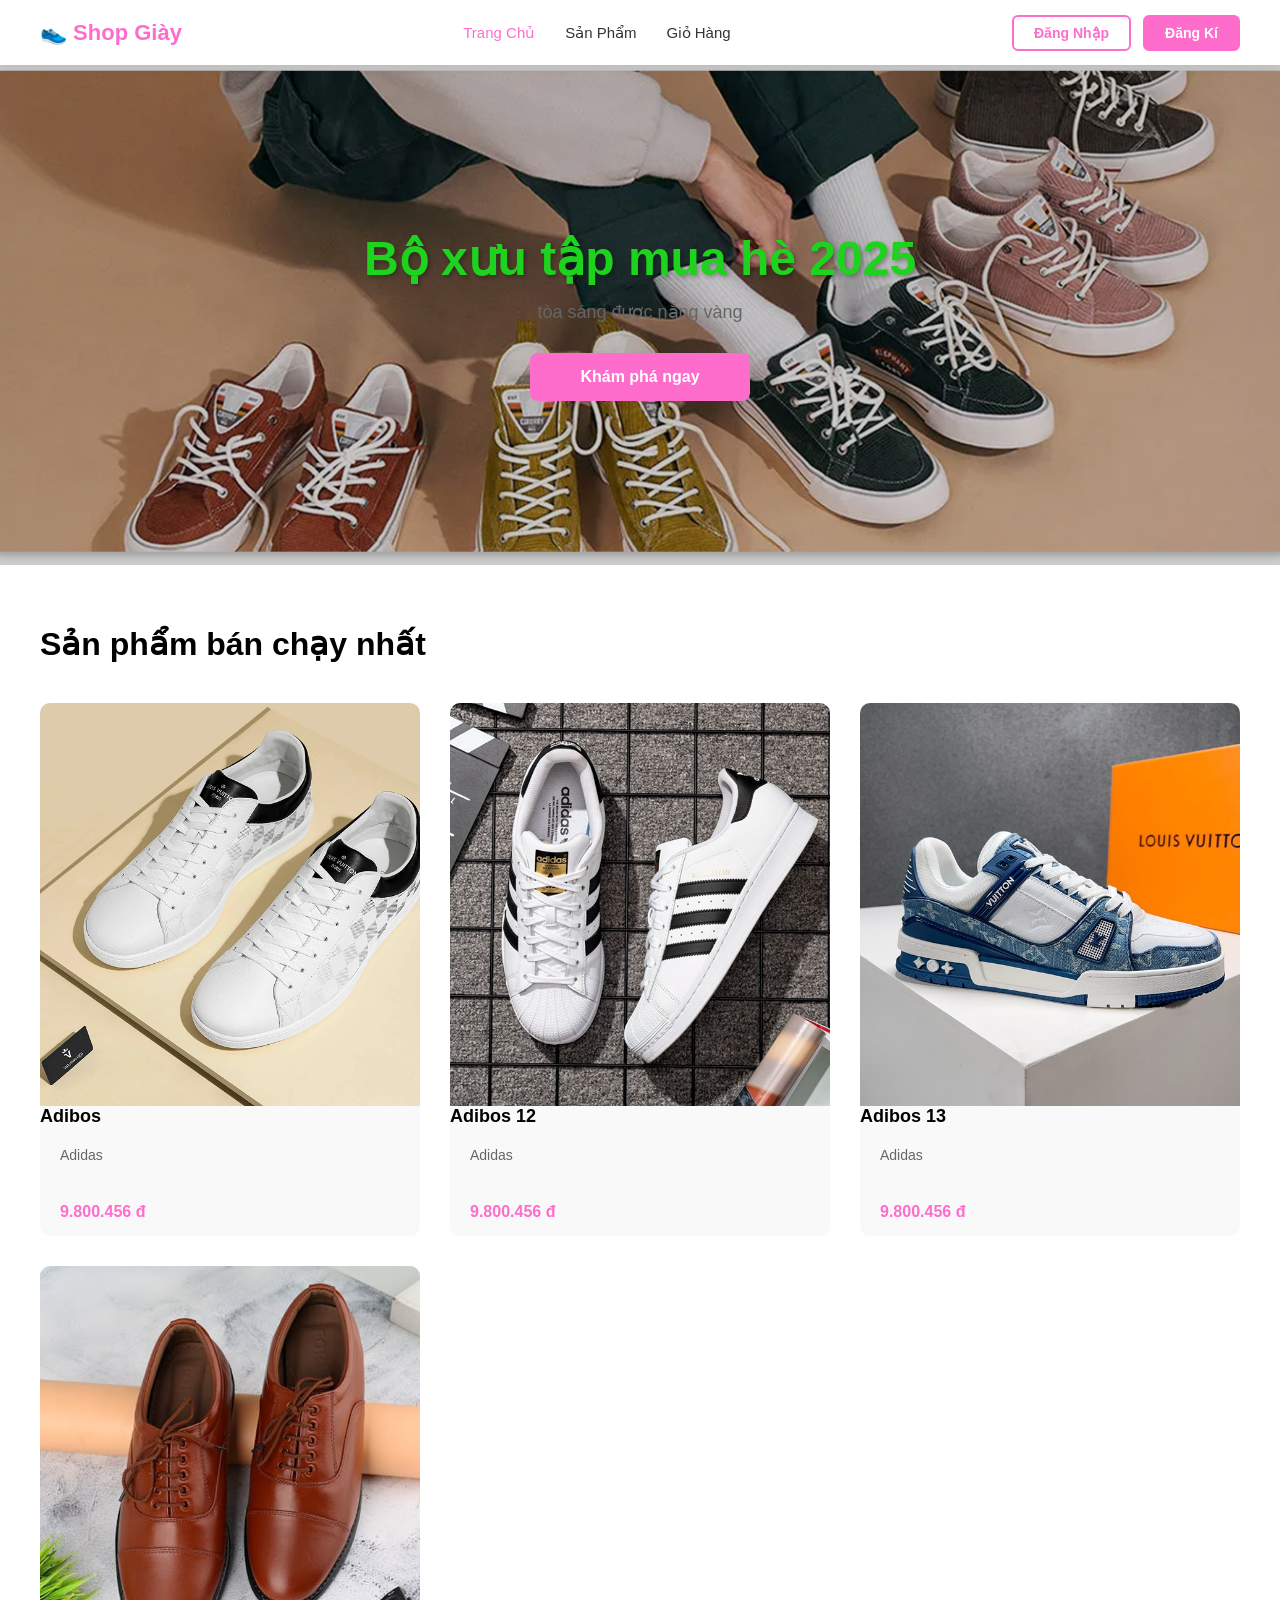
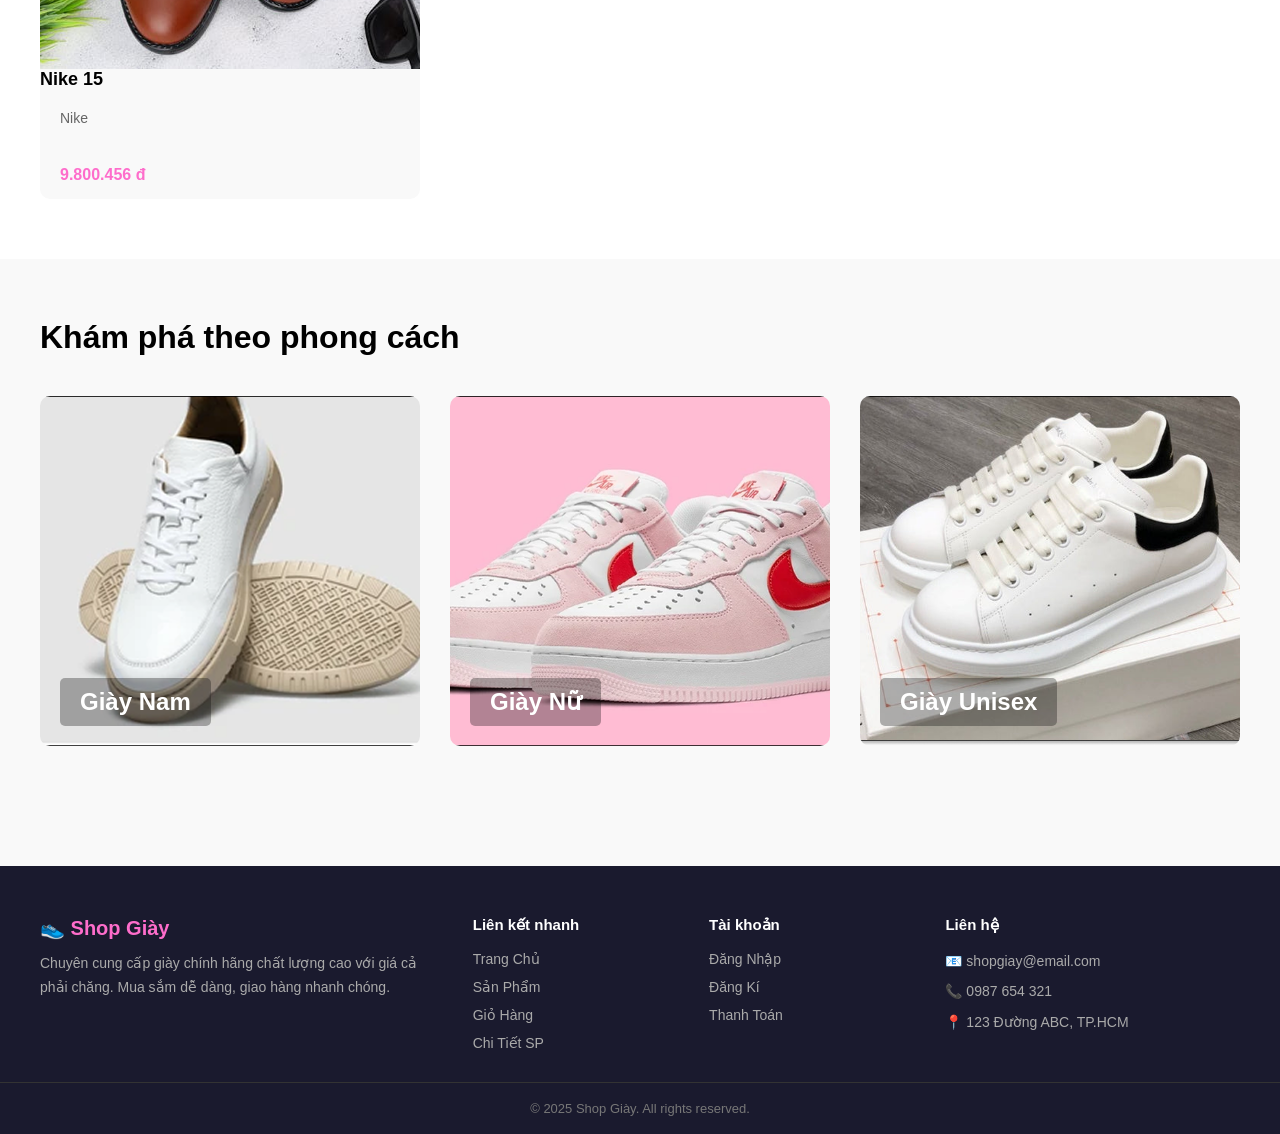
<file: web/index.html>
<!DOCTYPE html>
<html>
  <head>
    <meta name="viewport" content="width=device-width, initial-scale=1" />
    <meta charset="utf-8" />
    <title>Trang Chủ - Shop Giày</title>
    <link rel="stylesheet" href="style/header-footer.css" />
    <link rel="stylesheet" href="style/trangchu.css" />
  </head>
  <body>
    <!-- HEADER -->
    <header class="site-header">
      <div class="header-inner">
        <a href="index.html" class="header-logo">👟 Shop Giày</a>
        <nav class="header-nav">
          <a href="index.html" class="active">Trang Chủ</a>
          <a href="menu.html">Sản Phẩm</a>
          <a href="giohang.html">Giỏ Hàng</a>
        </nav>
        <div class="header-auth">
          <a href="danhnhap.html" class="btn-login">Đăng Nhập</a>
          <a href="dangki.html" class="btn-register">Đăng Kí</a>
        </div>
      </div>
    </header>

    <div class="homepage">
      <!-- BANNER SECTION -->
      <section class="banner">
        <img class="banner-image" src="image/Rectangle-66.png" alt="Summer Collection 2025" />
        <div class="banner-overlay">
          <h1 class="banner-title">Bộ xưu tập mua hè 2025</h1>
          <p class="banner-subtitle">tòa sáng được nắng vàng</p>
          <button class="banner-btn">Khám phá ngay</button>
        </div>
      </section>

      <!-- BEST SELLING PRODUCTS SECTION -->
      <section class="products-section">
        <h2 class="section-title">Sản phẩm bán chạy nhất</h2>

        <div class="products-grid">
          <!-- Product 1 -->
          <div class="product-card">
            <img src="image/Rectangle 55.png" alt="Adibos" class="product-image" />
            <h3 class="product-name">Adibos</h3>
            <p class="product-brand">Adidas</p>
            <p class="product-price">9.800.456 đ</p>
          </div>

          <!-- Product 2 -->
          <div class="product-card">
            <img src="image/Rectangle 567.png" alt="Adibos 12" class="product-image" />
            <h3 class="product-name">Adibos 12</h3>
            <p class="product-brand">Adidas</p>
            <p class="product-price">9.800.456 đ</p>
          </div>

          <!-- Product 3 -->
          <div class="product-card">
            <img src="image/Rectangle 555.png" alt="Adibos 13" class="product-image" />
            <h3 class="product-name">Adibos 13</h3>
            <p class="product-brand">Adidas</p>
            <p class="product-price">9.800.456 đ</p>
          </div>

          <!-- Product 4 -->
          <div class="product-card">
            <img src="image/Rectangle 554.png" alt="Nike 15" class="product-image" />
            <h3 class="product-name">Nike 15</h3>
            <p class="product-brand">Nike</p>
            <p class="product-price">9.800.456 đ</p>
          </div>
        </div>
      </section>

      <!-- STYLE EXPLORER SECTION -->
      <section class="categories-section">
        <h2 class="section-title">Khám phá theo phong cách</h2>

        <div class="categories-grid">
          <!-- Category 1: Men's Shoes -->
          <div class="category-card">
            <img src="image/Rectangle 63.png" alt="Giày Nam" class="category-image" />
            <h3 class="category-name">Giày Nam</h3>
          </div>

          <!-- Category 2: Women's Shoes -->
          <div class="category-card">
            <img src="image/Rectangle 64.png" alt="Giày Nữ" class="category-image" />
            <h3 class="category-name">Giày Nữ</h3>
          </div>

          <!-- Category 3: Unisex Shoes -->
          <div class="category-card">
            <img src="image/Rectangle 65.png" alt="Giày Unisex" class="category-image" />
            <h3 class="category-name">Giày Unisex</h3>
          </div>
        </div>
      </section>
    </div>

    <!-- FOOTER -->
    <footer class="site-footer">
      <div class="footer-inner">
        <div>
          <p class="footer-brand">👟 Shop Giày</p>
          <p class="footer-desc">Chuyên cung cấp giày chính hãng chất lượng cao với giá cả phải chăng. Mua sắm dễ dàng, giao hàng nhanh chóng.</p>
        </div>
        <div class="footer-col">
          <h4>Liên kết nhanh</h4>
          <ul>
            <li><a href="index.html">Trang Chủ</a></li>
            <li><a href="menu.html">Sản Phẩm</a></li>
            <li><a href="giohang.html">Giỏ Hàng</a></li>
            <li><a href="chitietsanpham.html">Chi Tiết SP</a></li>
          </ul>
        </div>
        <div class="footer-col">
          <h4>Tài khoản</h4>
          <ul>
            <li><a href="danhnhap.html">Đăng Nhập</a></li>
            <li><a href="dangki.html">Đăng Kí</a></li>
            <li><a href="thanhtoan.html">Thanh Toán</a></li>
          </ul>
        </div>
        <div class="footer-col footer-contact">
          <h4>Liên hệ</h4>
          <p>📧 shopgiay@email.com</p>
          <p>📞 0987 654 321</p>
          <p>📍 123 Đường ABC, TP.HCM</p>
        </div>
      </div>
      <div class="footer-bottom">
        <p>&copy; 2025 Shop Giày. All rights reserved.</p>
      </div>
    </footer>
  </body>
</html>
</file>
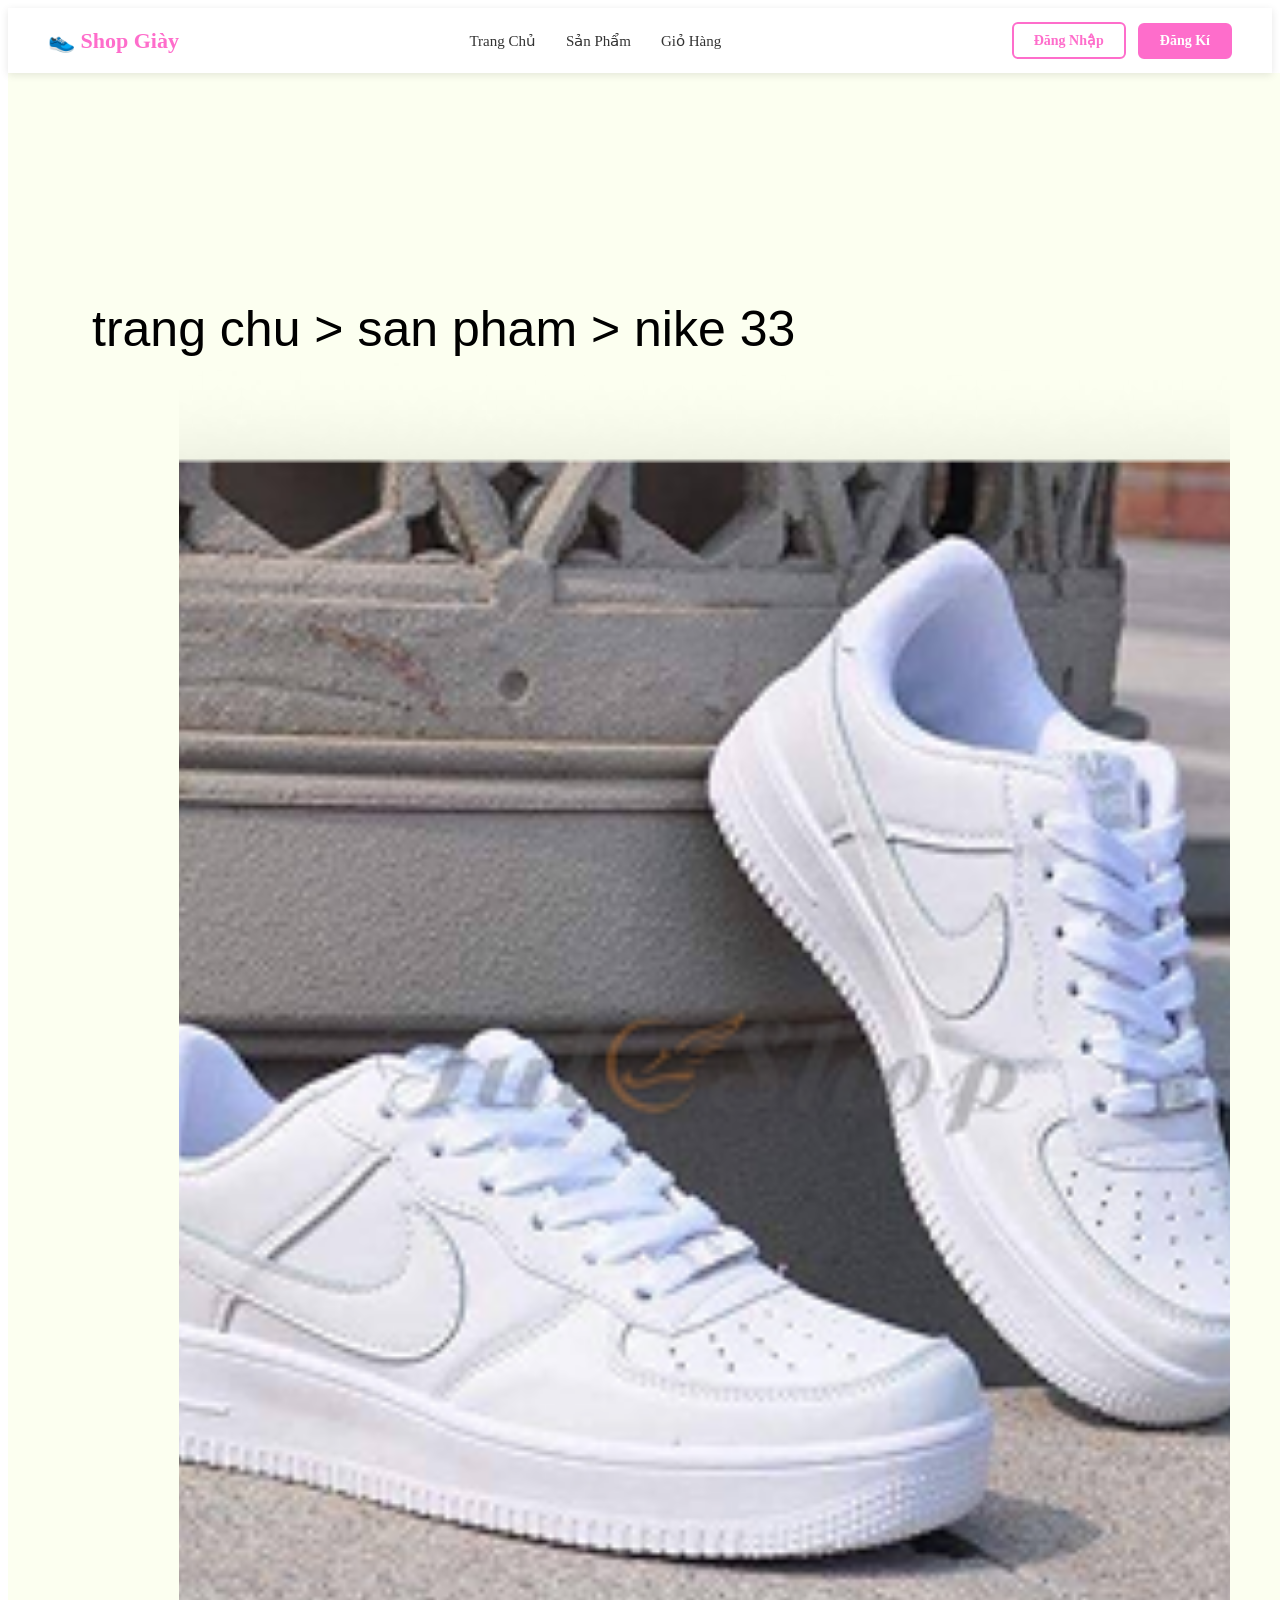
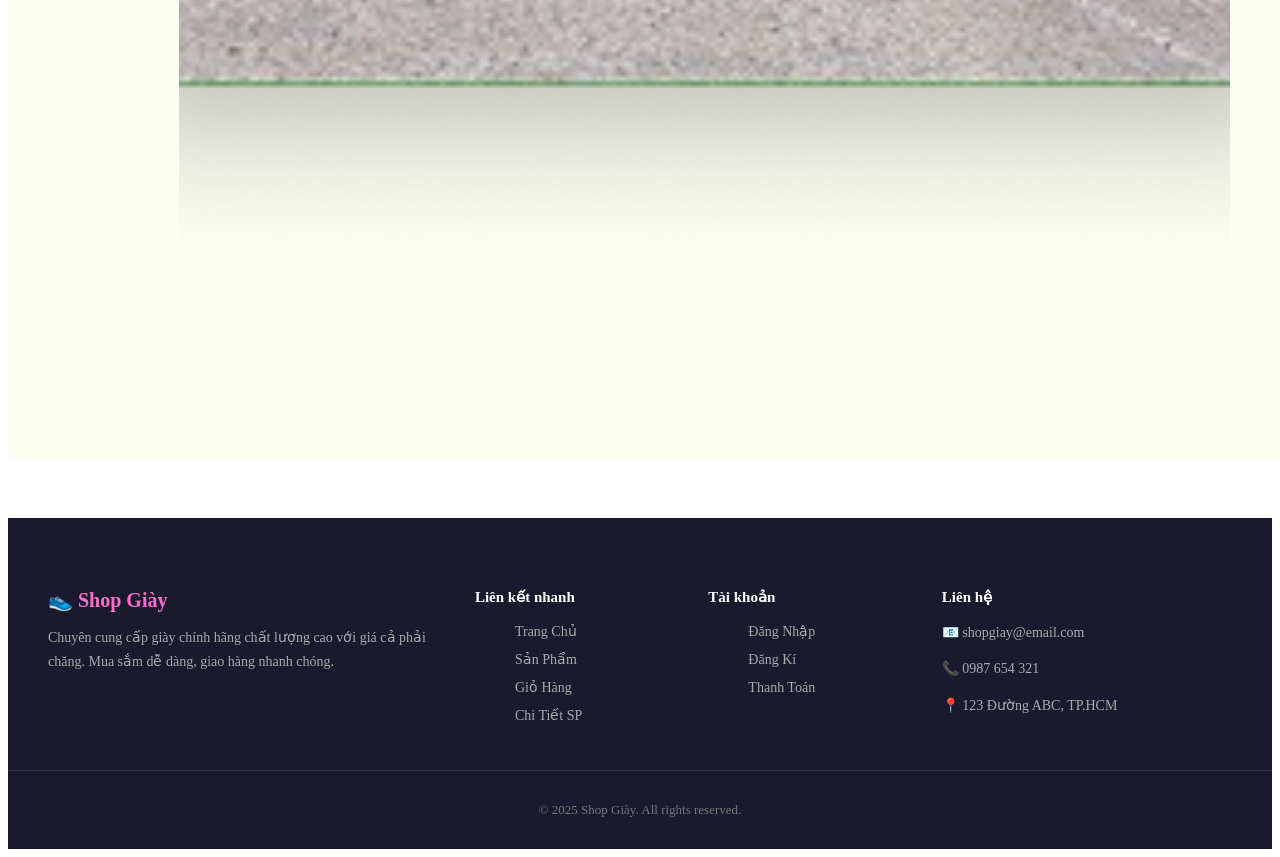
<file: web/chitietsanpham.html>
<!DOCTYPE html>
<html>
  <head>
    <meta name="viewport" content="width=device-width, initial-scale=1" />
    <meta charset="utf-8" />
    <title>Chi Tiết Sản Phẩm - Shop Giày</title>
    <link rel="stylesheet" href="style/header-footer.css" />
    <link rel="stylesheet" href="style/chitietsanpham.css" />
  </head>
  <body>
    <!-- HEADER -->
    <header class="site-header">
      <div class="header-inner">
        <a href="index.html" class="header-logo">👟 Shop Giày</a>
        <nav class="header-nav">
          <a href="index.html">Trang Chủ</a>
          <a href="menu.html">Sản Phẩm</a>
          <a href="giohang.html">Giỏ Hàng</a>
        </nav>
        <div class="header-auth">
          <a href="danhnhap.html" class="btn-login">Đăng Nhập</a>
          <a href="dangki.html" class="btn-register">Đăng Kí</a>
        </div>
      </div>
    </header>

    <!-- Product Details Container -->
    <div class="chi-tit-sn-phm">
      <!-- Breadcrumb Navigation -->
      <p class="trang-chu-san-pham">trang chu > san pham > nike 33</p>

      <!-- Product Image -->
      <img class="rectangle" src="image/Rectangle 82.png" alt="Nike 33 Product" />

      <!-- Product Brand -->
      <div class="text-wrapper">Nike</div>

      <!-- Product Name -->
      <div class="div">NIKE 33</div>

      <!-- Product Description -->
      <div class="text-wrapper-2">Mô Tả Sản Phẩm</div>

      <!-- Product Price -->
      <div class="text-wrapper-3">6.500.500đ</div>

      <!-- Quantity Section -->
      <div class="text-wrapper-4">Số Lượng</div>

      <!-- Quantity Display -->
      <div class="text-wrapper-5">(con x sản phẩm)</div>

      <!-- Quantity Decrease Button -->
      <div class="group">
        <div class="rectangle-2"></div>
        <div class="text-wrapper-6">-</div>
      </div>

      <!-- Quantity Increase Button -->
      <div class="group-2">
        <div class="rectangle-2"></div>
        <div class="text-wrapper-6">+</div>
      </div>

      <!-- Quantity Input -->
      <div class="group-3">
        <div class="rectangle-3"></div>
        <div class="text-wrapper-7">1</div>
      </div>

      <!-- Product Info Section -->
      <div class="rectangle-4"></div>

      <!-- Shipping Info -->
      <div class="text-wrapper-8">Vận chuyển</div>
      <div class="text-wrapper-9">25</div>
      <div class="text-wrapper-12">Miễn phí vận chuyển</div>

      <!-- Durability Info -->
      <div class="text-wrapper-10">Độ bền</div>
      <div class="text-wrapper-13">12 tháng</div>

      <!-- Brand Info -->
      <div class="text-wrapper-11">Thương hiệu</div>
      <div class="text-wrapper-15">Nike</div>

      <!-- Warranty Info -->
      <div class="text-wrapper-14">Bảo hành</div>

      <!-- Product Description -->
      <p class="p">Giày thương hiệu cho cả nam và nữ</p>

      <!-- Add to Cart Button -->
      <div class="group-4">
        <div class="rectangle-5"></div>
        <div class="text-wrapper-16">Thêm vào giỏ hàng</div>
      </div>

      <!-- Buy Now Button -->
      <div class="group-5">
        <div class="rectangle-6"></div>
        <div class="text-wrapper-17">Thanh toán ngay</div>
      </div>
    </div>

    <!-- FOOTER -->
    <footer class="site-footer">
      <div class="footer-inner">
        <div>
          <p class="footer-brand">👟 Shop Giày</p>
          <p class="footer-desc">Chuyên cung cấp giày chính hãng chất lượng cao với giá cả phải chăng. Mua sắm dễ dàng, giao hàng nhanh chóng.</p>
        </div>
        <div class="footer-col">
          <h4>Liên kết nhanh</h4>
          <ul>
            <li><a href="index.html">Trang Chủ</a></li>
            <li><a href="menu.html">Sản Phẩm</a></li>
            <li><a href="giohang.html">Giỏ Hàng</a></li>
            <li><a href="chitietsanpham.html">Chi Tiết SP</a></li>
          </ul>
        </div>
        <div class="footer-col">
          <h4>Tài khoản</h4>
          <ul>
            <li><a href="danhnhap.html">Đăng Nhập</a></li>
            <li><a href="dangki.html">Đăng Kí</a></li>
            <li><a href="thanhtoan.html">Thanh Toán</a></li>
          </ul>
        </div>
        <div class="footer-col footer-contact">
          <h4>Liên hệ</h4>
          <p>📧 shopgiay@email.com</p>
          <p>📞 0987 654 321</p>
          <p>📍 123 Đường ABC, TP.HCM</p>
        </div>
      </div>
      <div class="footer-bottom">
        <p>&copy; 2025 Shop Giày. All rights reserved.</p>
      </div>
    </footer>
  </body>
</html>
</file>
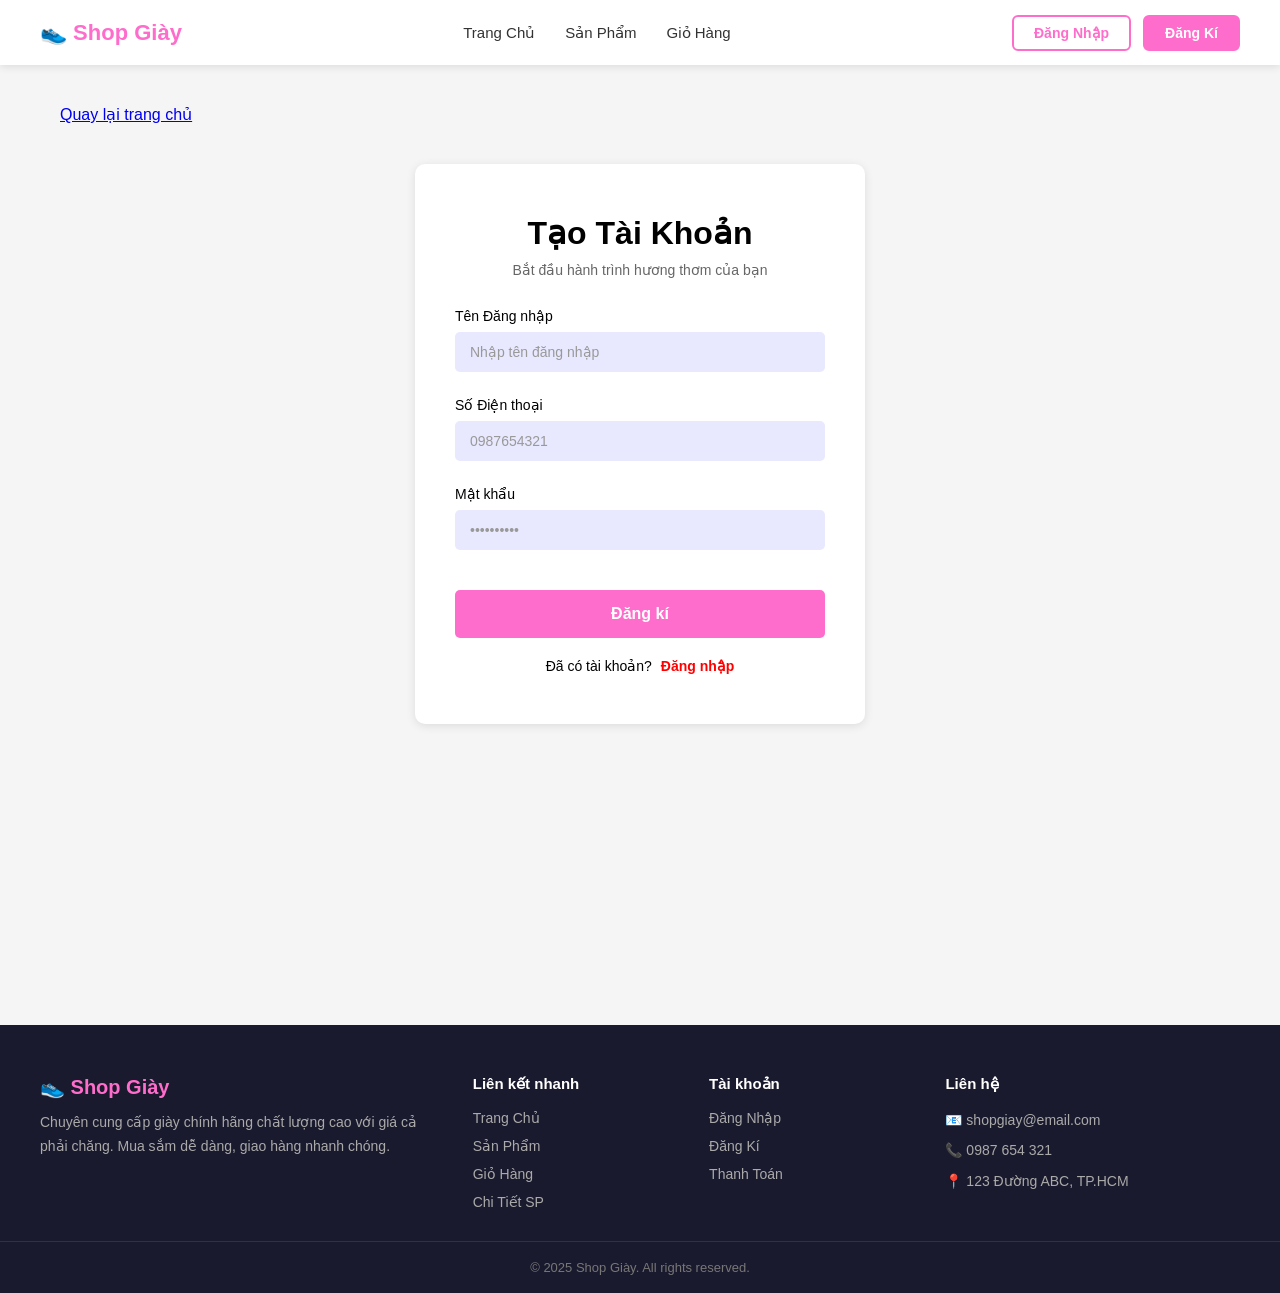
<file: web/dangki.html>
<!DOCTYPE html>
<html>
  <head>
    <meta name="viewport" content="width=device-width, initial-scale=1" />
    <meta charset="utf-8" />
    <title>Đăng Kí - Shop Giày</title>
    <link rel="stylesheet" href="style/header-footer.css" />
    <link rel="stylesheet" href="style/dangki.css" />
  </head>
  <body>
    <!-- HEADER -->
    <header class="site-header">
      <div class="header-inner">
        <a href="index.html" class="header-logo">👟 Shop Giày</a>
        <nav class="header-nav">
          <a href="index.html">Trang Chủ</a>
          <a href="menu.html">Sản Phẩm</a>
          <a href="giohang.html">Giỏ Hàng</a>
        </nav>
        <div class="header-auth">
          <a href="danhnhap.html" class="btn-login">Đăng Nhập</a>
          <a href="dangki.html" class="btn-register">Đăng Kí</a>
        </div>
      </div>
    </header>

    <div class="register-container">
      <!-- Back Link -->
      <div class="back-link"><a href="index.html">Quay lại trang chủ</a></div>

      <!-- Register Form Card -->
      <div class="register-card">
        <!-- Title -->
        <h1 class="register-title">Tạo Tài Khoản</h1>

        <!-- Subtitle -->
        <p class="register-subtitle">Bắt đầu hành trình hương thơm của bạn</p>

        <!-- Form -->
        <form class="register-form">
          <!-- Username Field -->
          <div class="form-group">
            <label class="form-label">Tên Đăng nhập</label>
            <input type="text" class="form-input" placeholder="Nhập tên đăng nhập">
          </div>

          <!-- Phone Field -->
          <div class="form-group">
            <label class="form-label">Số Điện thoại</label>
            <input type="tel" class="form-input" placeholder="0987654321">
          </div>

          <!-- Password Field -->
          <div class="form-group">
            <label class="form-label">Mật khẩu</label>
            <input type="password" class="form-input" placeholder="••••••••••">
          </div>

          <!-- Register Button -->
          <button type="button" class="register-btn">Đăng kí</button>
        </form>

        <!-- Login Link -->
        <div class="login-link">
          <span>Đã có tài khoản?</span>
          <a href="danhnhap.html" class="login-link-text">Đăng nhập</a>
        </div>
      </div>
    </div>

    <!-- FOOTER -->
    <footer class="site-footer">
      <div class="footer-inner">
        <div>
          <p class="footer-brand">👟 Shop Giày</p>
          <p class="footer-desc">Chuyên cung cấp giày chính hãng chất lượng cao với giá cả phải chăng. Mua sắm dễ dàng, giao hàng nhanh chóng.</p>
        </div>
        <div class="footer-col">
          <h4>Liên kết nhanh</h4>
          <ul>
            <li><a href="index.html">Trang Chủ</a></li>
            <li><a href="menu.html">Sản Phẩm</a></li>
            <li><a href="giohang.html">Giỏ Hàng</a></li>
            <li><a href="chitietsanpham.html">Chi Tiết SP</a></li>
          </ul>
        </div>
        <div class="footer-col">
          <h4>Tài khoản</h4>
          <ul>
            <li><a href="danhnhap.html">Đăng Nhập</a></li>
            <li><a href="dangki.html">Đăng Kí</a></li>
            <li><a href="thanhtoan.html">Thanh Toán</a></li>
          </ul>
        </div>
        <div class="footer-col footer-contact">
          <h4>Liên hệ</h4>
          <p>📧 shopgiay@email.com</p>
          <p>📞 0987 654 321</p>
          <p>📍 123 Đường ABC, TP.HCM</p>
        </div>
      </div>
      <div class="footer-bottom">
        <p>&copy; 2025 Shop Giày. All rights reserved.</p>
      </div>
    </footer>
  </body>
</html>
</file>
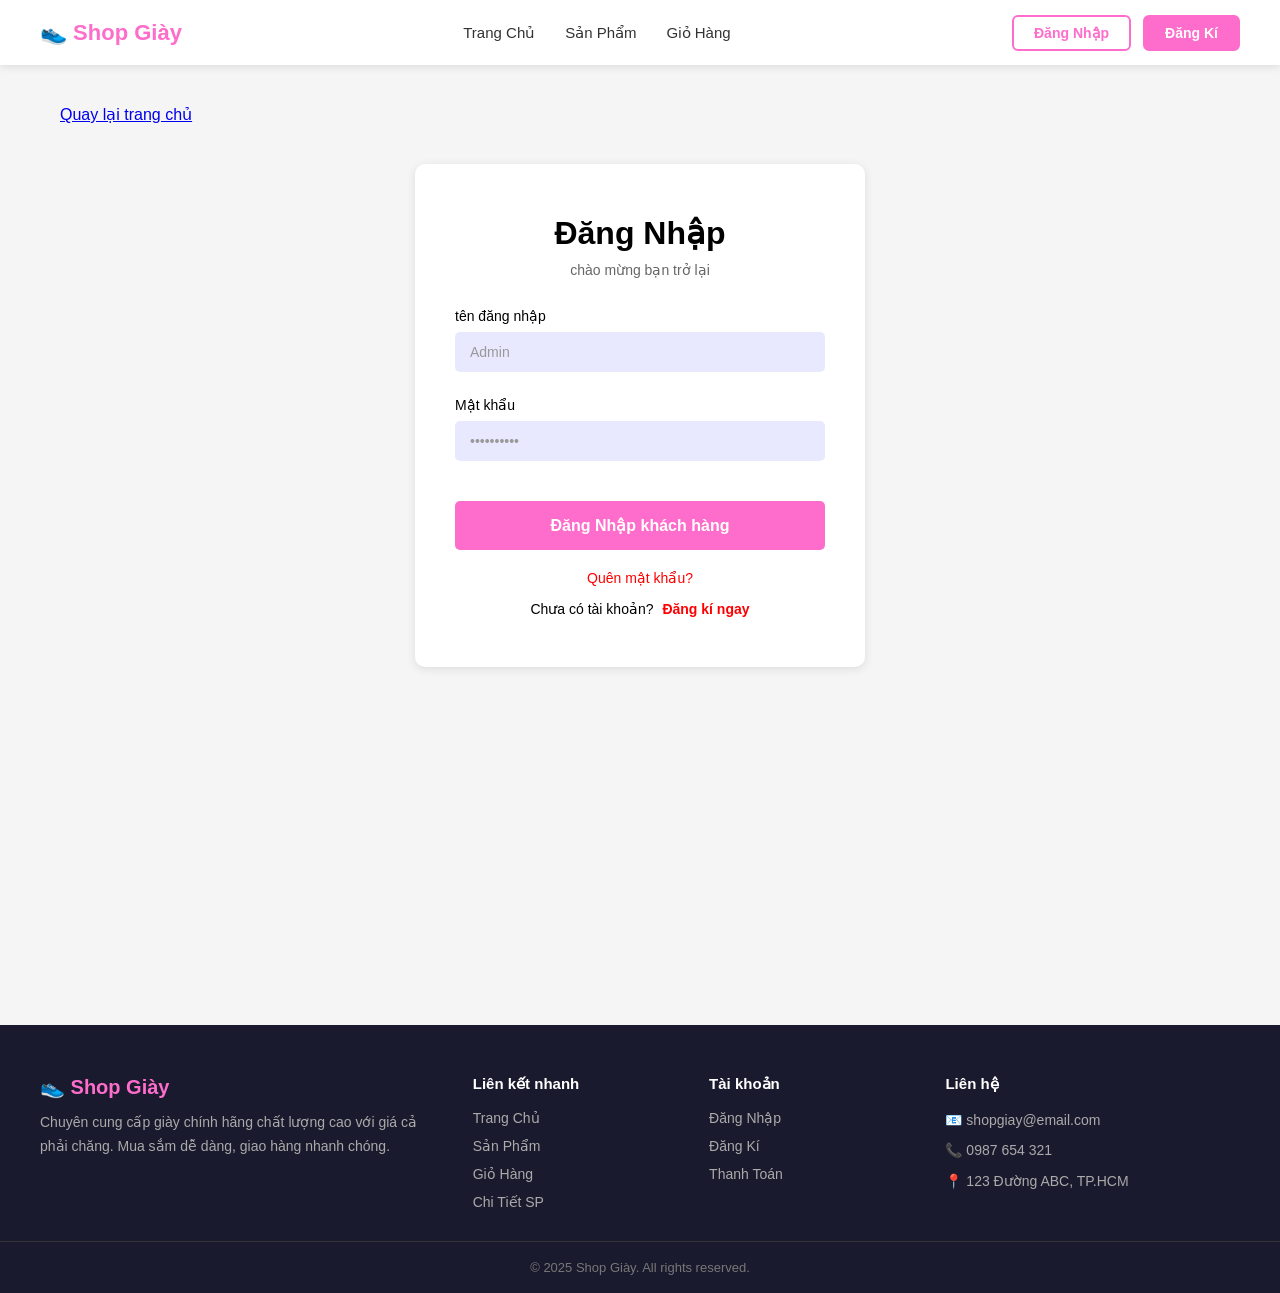
<file: web/danhnhap.html>
<!DOCTYPE html>
<html>
  <head>
    <meta name="viewport" content="width=device-width, initial-scale=1" />
    <meta charset="utf-8" />
    <title>Đăng Nhập - Shop Giày</title>
    <link rel="stylesheet" href="style/header-footer.css" />
    <link rel="stylesheet" href="style/dangnhap.css" />
  </head>
  <body>
    <!-- HEADER -->
    <header class="site-header">
      <div class="header-inner">
        <a href="index.html" class="header-logo">👟 Shop Giày</a>
        <nav class="header-nav">
          <a href="index.html">Trang Chủ</a>
          <a href="menu.html">Sản Phẩm</a>
          <a href="giohang.html">Giỏ Hàng</a>
        </nav>
        <div class="header-auth">
          <a href="danhnhap.html" class="btn-login active">Đăng Nhập</a>
          <a href="dangki.html" class="btn-register">Đăng Kí</a>
        </div>
      </div>
    </header>

    <div class="login-container">
      <!-- Back Link -->
      <div class="back-link"><a href="index.html">Quay lại trang chủ</a></div>

      <!-- Login Form Card -->
      <div class="login-card">
        <!-- Title -->
        <h1 class="login-title">Đăng Nhập</h1>

        <!-- Subtitle -->
        <p class="login-subtitle">chào mừng bạn trở lại</p>

        <!-- Form -->
        <form class="login-form">
          <!-- Username Field -->
          <div class="form-group">
            <label class="form-label">tên đăng nhập</label>
            <input type="text" class="form-input" placeholder="Admin">
          </div>

          <!-- Password Field -->
          <div class="form-group">
            <label class="form-label">Mật khẩu</label>
            <input type="password" class="form-input" placeholder="••••••••••">
          </div>

          <!-- Login Button -->
          <button type="button" class="login-btn">Đăng Nhập khách hàng</button>
        </form>

        <!-- Links Section -->
        <div class="links-section">
          <a href="#" class="forgot-password">Quên mật khẩu?</a>
          <div class="register-prompt">
            <span>Chưa có tài khoản?</span>
            <a href="dangki.html" class="register-link">Đăng kí ngay</a>
          </div>
        </div>
      </div>
    </div>

    <!-- FOOTER -->
    <footer class="site-footer">
      <div class="footer-inner">
        <div>
          <p class="footer-brand">👟 Shop Giày</p>
          <p class="footer-desc">Chuyên cung cấp giày chính hãng chất lượng cao với giá cả phải chăng. Mua sắm dễ dàng, giao hàng nhanh chóng.</p>
        </div>
        <div class="footer-col">
          <h4>Liên kết nhanh</h4>
          <ul>
            <li><a href="index.html">Trang Chủ</a></li>
            <li><a href="menu.html">Sản Phẩm</a></li>
            <li><a href="giohang.html">Giỏ Hàng</a></li>
            <li><a href="chitietsanpham.html">Chi Tiết SP</a></li>
          </ul>
        </div>
        <div class="footer-col">
          <h4>Tài khoản</h4>
          <ul>
            <li><a href="danhnhap.html">Đăng Nhập</a></li>
            <li><a href="dangki.html">Đăng Kí</a></li>
            <li><a href="thanhtoan.html">Thanh Toán</a></li>
          </ul>
        </div>
        <div class="footer-col footer-contact">
          <h4>Liên hệ</h4>
          <p>📧 shopgiay@email.com</p>
          <p>📞 0987 654 321</p>
          <p>📍 123 Đường ABC, TP.HCM</p>
        </div>
      </div>
      <div class="footer-bottom">
        <p>&copy; 2025 Shop Giày. All rights reserved.</p>
      </div>
    </footer>
  </body>
</html>
</file>
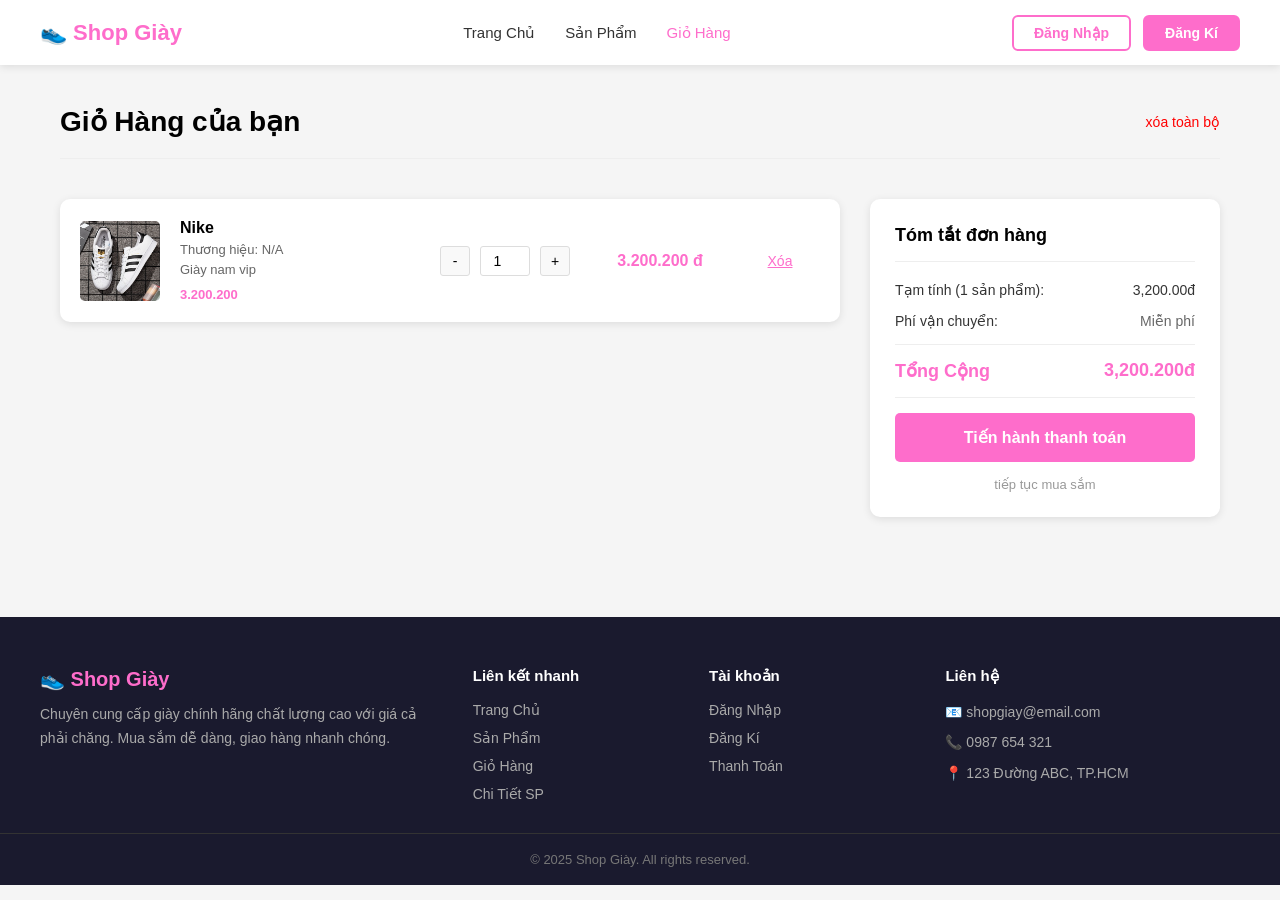
<file: web/giohang.html>
<!DOCTYPE html>
<html>
  <head>
    <meta name="viewport" content="width=device-width, initial-scale=1" />
    <meta charset="utf-8" />
    <title>Giỏ Hàng - Shop Giày</title>
    <link rel="stylesheet" href="style/header-footer.css" />
    <link rel="stylesheet" href="style/giohang.css" />
  </head>
  <body>
    <!-- HEADER -->
    <header class="site-header">
      <div class="header-inner">
        <a href="index.html" class="header-logo">👟 Shop Giày</a>
        <nav class="header-nav">
          <a href="index.html">Trang Chủ</a>
          <a href="menu.html">Sản Phẩm</a>
          <a href="giohang.html" class="active">Giỏ Hàng</a>
        </nav>
        <div class="header-auth">
          <a href="danhnhap.html" class="btn-login">Đăng Nhập</a>
          <a href="dangki.html" class="btn-register">Đăng Kí</a>
        </div>
      </div>
    </header>

    <div class="cart-container">
      <!-- Page Title -->
      <div class="cart-header">
        <h1 class="cart-title">Giỏ Hàng của bạn</h1>
        <a href="#" class="clear-cart">xóa toàn bộ</a>
      </div>

      <!-- Main Cart Layout -->
      <div class="cart-wrapper">
        <!-- LEFT SIDE: PRODUCT LIST -->
        <div class="cart-items">
          <!-- Product Item 1 -->
          <div class="cart-item">
            <img src="image/Rectangle 567.png" alt="Nike" class="item-image" />

            <div class="item-info">
              <h3 class="item-name">Nike</h3>
              <p class="item-detail">Thương hiệu: N/A</p>
              <p class="item-detail">Giày nam vip</p>
              <p class="item-original-price">3.200.200</p>
            </div>

            <div class="item-quantity">
              <button class="qty-btn">-</button>
              <input type="number" class="qty-input" value="1" readonly />
              <button class="qty-btn">+</button>
            </div>

            <div class="item-price">3.200.200 đ</div>

            <button class="item-delete">Xóa</button>
          </div>
        </div>

        <!-- RIGHT SIDE: ORDER SUMMARY -->
        <div class="order-summary">
          <h2 class="summary-title">Tóm tắt đơn hàng</h2>

          <!-- Summary Items -->
          <div class="summary-row">
            <span>Tạm tính (1 sản phẩm):</span>
            <span class="summary-value">3,200.00đ</span>
          </div>

          <div class="summary-row">
            <span>Phí vận chuyển:</span>
            <span class="summary-value free-shipping">Miễn phí</span>
          </div>

          <!-- Total -->
          <div class="summary-total">
            <span>Tổng Cộng</span>
            <span class="total-amount">3,200.200đ</span>
          </div>

          <!-- Checkout Button -->
          <button class="checkout-btn">Tiến hành thanh toán</button>

          <!-- Continue Shopping Link -->
          <a href="index.html" class="continue-shopping">tiếp tục mua sắm</a>
        </div>
      </div>
    </div>

    <!-- FOOTER -->
    <footer class="site-footer">
      <div class="footer-inner">
        <div>
          <p class="footer-brand">👟 Shop Giày</p>
          <p class="footer-desc">Chuyên cung cấp giày chính hãng chất lượng cao với giá cả phải chăng. Mua sắm dễ dàng, giao hàng nhanh chóng.</p>
        </div>
        <div class="footer-col">
          <h4>Liên kết nhanh</h4>
          <ul>
            <li><a href="index.html">Trang Chủ</a></li>
            <li><a href="menu.html">Sản Phẩm</a></li>
            <li><a href="giohang.html">Giỏ Hàng</a></li>
            <li><a href="chitietsanpham.html">Chi Tiết SP</a></li>
          </ul>
        </div>
        <div class="footer-col">
          <h4>Tài khoản</h4>
          <ul>
            <li><a href="danhnhap.html">Đăng Nhập</a></li>
            <li><a href="dangki.html">Đăng Kí</a></li>
            <li><a href="thanhtoan.html">Thanh Toán</a></li>
          </ul>
        </div>
        <div class="footer-col footer-contact">
          <h4>Liên hệ</h4>
          <p>📧 shopgiay@email.com</p>
          <p>📞 0987 654 321</p>
          <p>📍 123 Đường ABC, TP.HCM</p>
        </div>
      </div>
      <div class="footer-bottom">
        <p>&copy; 2025 Shop Giày. All rights reserved.</p>
      </div>
    </footer>
  </body>
</html>
</file>
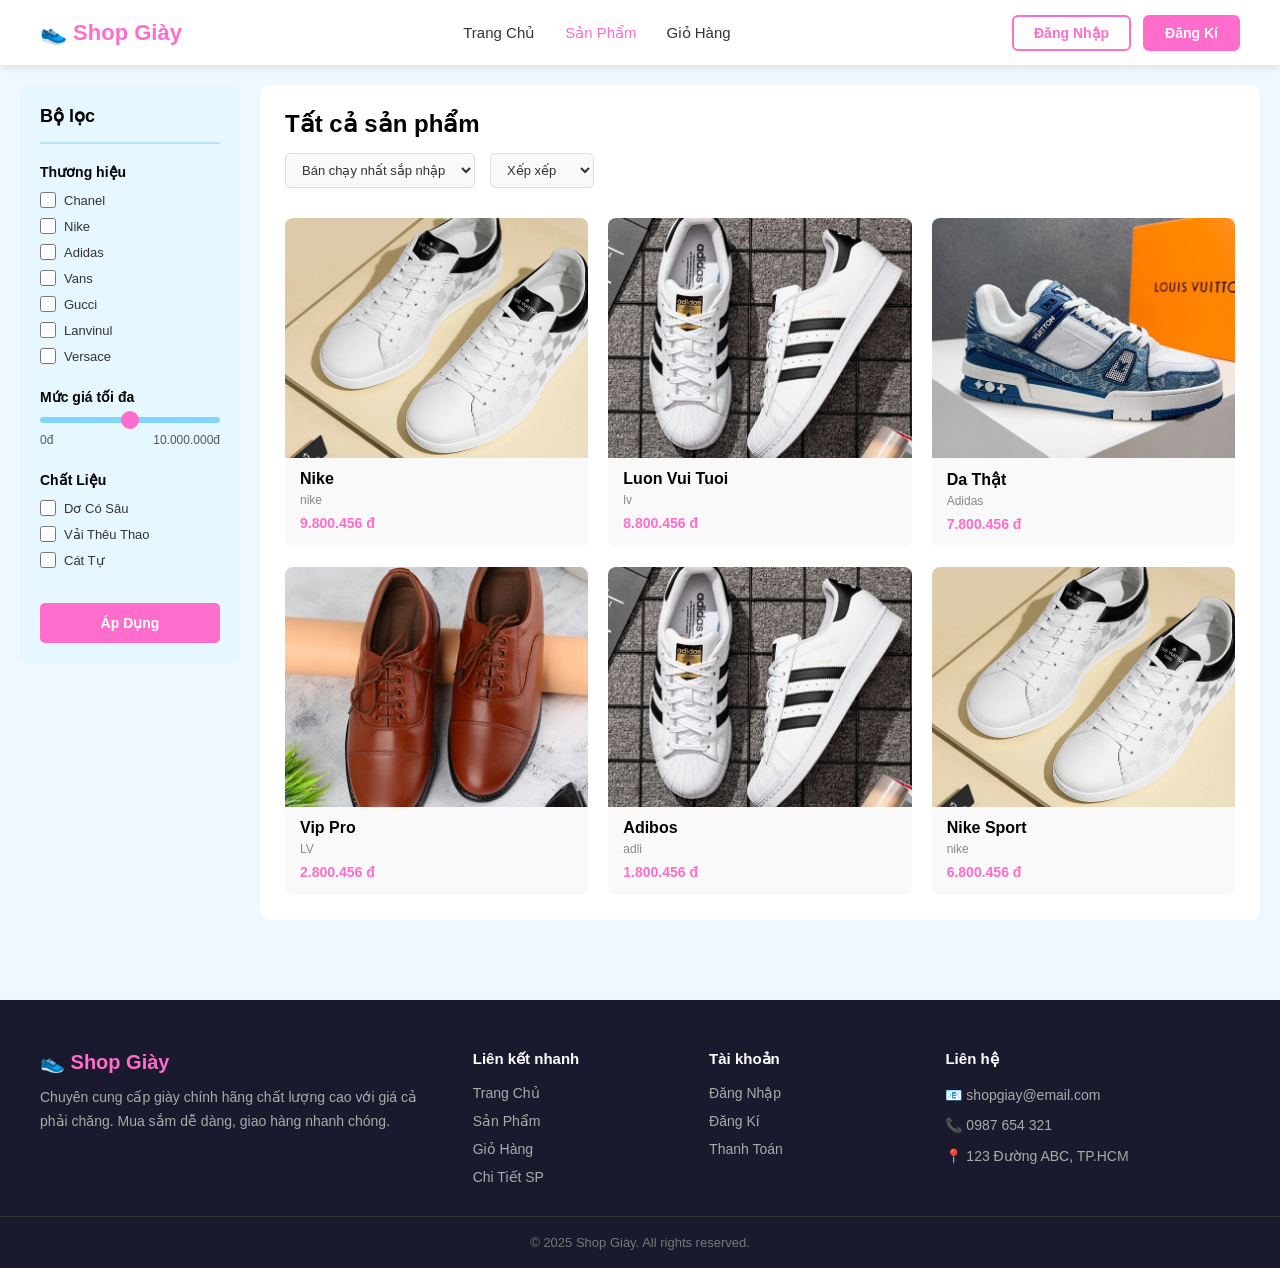
<file: web/menu.html>
<!DOCTYPE html>
<html>
  <head>
    <meta name="viewport" content="width=device-width, initial-scale=1" />
    <meta charset="utf-8" />
    <title>Menu Sản Phẩm - Shop Giày</title>
    <link rel="stylesheet" href="style/header-footer.css" />
    <link rel="stylesheet" href="style/menu.css" />
  </head>
  <body>
    <!-- HEADER -->
    <header class="site-header">
      <div class="header-inner">
        <a href="index.html" class="header-logo">👟 Shop Giày</a>
        <nav class="header-nav">
          <a href="index.html">Trang Chủ</a>
          <a href="menu.html" class="active">Sản Phẩm</a>
          <a href="giohang.html">Giỏ Hàng</a>
        </nav>
        <div class="header-auth">
          <a href="danhnhap.html" class="btn-login">Đăng Nhập</a>
          <a href="dangki.html" class="btn-register">Đăng Kí</a>
        </div>
      </div>
    </header>

    <div class="menu-container">
      <!-- LEFT SIDEBAR: FILTERS -->
      <aside class="filter-sidebar">
        <h3 class="filter-title">Bộ lọc</h3>

        <!-- Brand Filter -->
        <div class="filter-section">
          <h4 class="filter-subtitle">Thương hiệu</h4>
          <div class="filter-group">
            <label class="filter-checkbox">
              <input type="checkbox" />
              <span>Chanel</span>
            </label>
            <label class="filter-checkbox">
              <input type="checkbox" />
              <span>Nike</span>
            </label>
            <label class="filter-checkbox">
              <input type="checkbox" />
              <span>Adidas</span>
            </label>
            <label class="filter-checkbox">
              <input type="checkbox" />
              <span>Vans</span>
            </label>
            <label class="filter-checkbox">
              <input type="checkbox" />
              <span>Gucci</span>
            </label>
            <label class="filter-checkbox">
              <input type="checkbox" />
              <span>Lanvinul</span>
            </label>
            <label class="filter-checkbox">
              <input type="checkbox" />
              <span>Versace</span>
            </label>
          </div>
        </div>

        <!-- Price Filter -->
        <div class="filter-section">
          <h4 class="filter-subtitle">Mức giá tối đa</h4>
          <div class="price-filter">
            <input type="range" min="0" max="10000000" class="price-slider" />
            <div class="price-display">
              <span>0đ</span>
              <span>10.000.000đ</span>
            </div>
          </div>
        </div>

        <!-- Material Filter -->
        <div class="filter-section">
          <h4 class="filter-subtitle">Chất Liệu</h4>
          <div class="filter-group">
            <label class="filter-checkbox">
              <input type="checkbox" />
              <span>Dơ Có Sâu</span>
            </label>
            <label class="filter-checkbox">
              <input type="checkbox" />
              <span>Vải Thêu Thao</span>
            </label>
            <label class="filter-checkbox">
              <input type="checkbox" />
              <span>Cát Tự</span>
            </label>
          </div>
        </div>

        <!-- Apply Button -->
        <button class="apply-btn">Áp Dụng</button>
      </aside>

      <!-- RIGHT CONTENT: PRODUCTS -->
      <main class="products-main">
        <!-- Header Section -->
        <div class="products-header">
          <h1 class="products-title">Tất cả sản phẩm</h1>

          <div class="sort-controls">
            <select class="sort-select">
              <option>Bán chạy nhất sắp nhập</option>
              <option>Giá tăng dần</option>
              <option>Giá giảm dần</option>
              <option>Mới nhất</option>
            </select>

            <select class="sort-direction">
              <option>Xếp xếp</option>
              <option>Tăng dần</option>
              <option>Giảm dần</option>
            </select>
          </div>
        </div>

        <!-- Products Grid -->
        <div class="products-grid">
          <!-- Product 1 -->
          <div class="product-card">
            <img src="image/Rectangle 55.png" alt="Nike" class="product-image" />
            <h3 class="product-name">Nike</h3>
            <p class="product-brand">nike</p>
            <p class="product-price">9.800.456 đ</p>
          </div>

          <!-- Product 2 -->
          <div class="product-card">
            <img src="image/Rectangle 567.png" alt="Luon Vui Tuoi" class="product-image" />
            <h3 class="product-name">Luon Vui Tuoi</h3>
            <p class="product-brand">lv</p>
            <p class="product-price">8.800.456 đ</p>
          </div>

          <!-- Product 3 -->
          <div class="product-card">
            <img src="image/Rectangle 555.png" alt="Da Thật" class="product-image" />
            <h3 class="product-name">Da Thật</h3>
            <p class="product-brand">Adidas</p>
            <p class="product-price">7.800.456 đ</p>
          </div>

          <!-- Product 4 -->
          <div class="product-card">
            <img src="image/Rectangle 554.png" alt="Vip Pro" class="product-image" />
            <h3 class="product-name">Vip Pro</h3>
            <p class="product-brand">LV</p>
            <p class="product-price">2.800.456 đ</p>
          </div>

          <!-- Product 5 -->
          <div class="product-card">
            <img src="image/Rectangle 567.png" alt="Adibos" class="product-image" />
            <h3 class="product-name">Adibos</h3>
            <p class="product-brand">adli</p>
            <p class="product-price">1.800.456 đ</p>
          </div>

          <!-- Product 6 -->
          <div class="product-card">
            <img src="image/Rectangle 55.png" alt="Nike Sport" class="product-image" />
            <h3 class="product-name">Nike Sport</h3>
            <p class="product-brand">nike</p>
            <p class="product-price">6.800.456 đ</p>
          </div>
        </div>
      </main>
    </div>

    <!-- FOOTER -->
    <footer class="site-footer">
      <div class="footer-inner">
        <div>
          <p class="footer-brand">👟 Shop Giày</p>
          <p class="footer-desc">Chuyên cung cấp giày chính hãng chất lượng cao với giá cả phải chăng. Mua sắm dễ dàng, giao hàng nhanh chóng.</p>
        </div>
        <div class="footer-col">
          <h4>Liên kết nhanh</h4>
          <ul>
            <li><a href="index.html">Trang Chủ</a></li>
            <li><a href="menu.html">Sản Phẩm</a></li>
            <li><a href="giohang.html">Giỏ Hàng</a></li>
            <li><a href="chitietsanpham.html">Chi Tiết SP</a></li>
          </ul>
        </div>
        <div class="footer-col">
          <h4>Tài khoản</h4>
          <ul>
            <li><a href="danhnhap.html">Đăng Nhập</a></li>
            <li><a href="dangki.html">Đăng Kí</a></li>
            <li><a href="thanhtoan.html">Thanh Toán</a></li>
          </ul>
        </div>
        <div class="footer-col footer-contact">
          <h4>Liên hệ</h4>
          <p>📧 shopgiay@email.com</p>
          <p>📞 0987 654 321</p>
          <p>📍 123 Đường ABC, TP.HCM</p>
        </div>
      </div>
      <div class="footer-bottom">
        <p>&copy; 2025 Shop Giày. All rights reserved.</p>
      </div>
    </footer>
  </body>
</html>
</file>
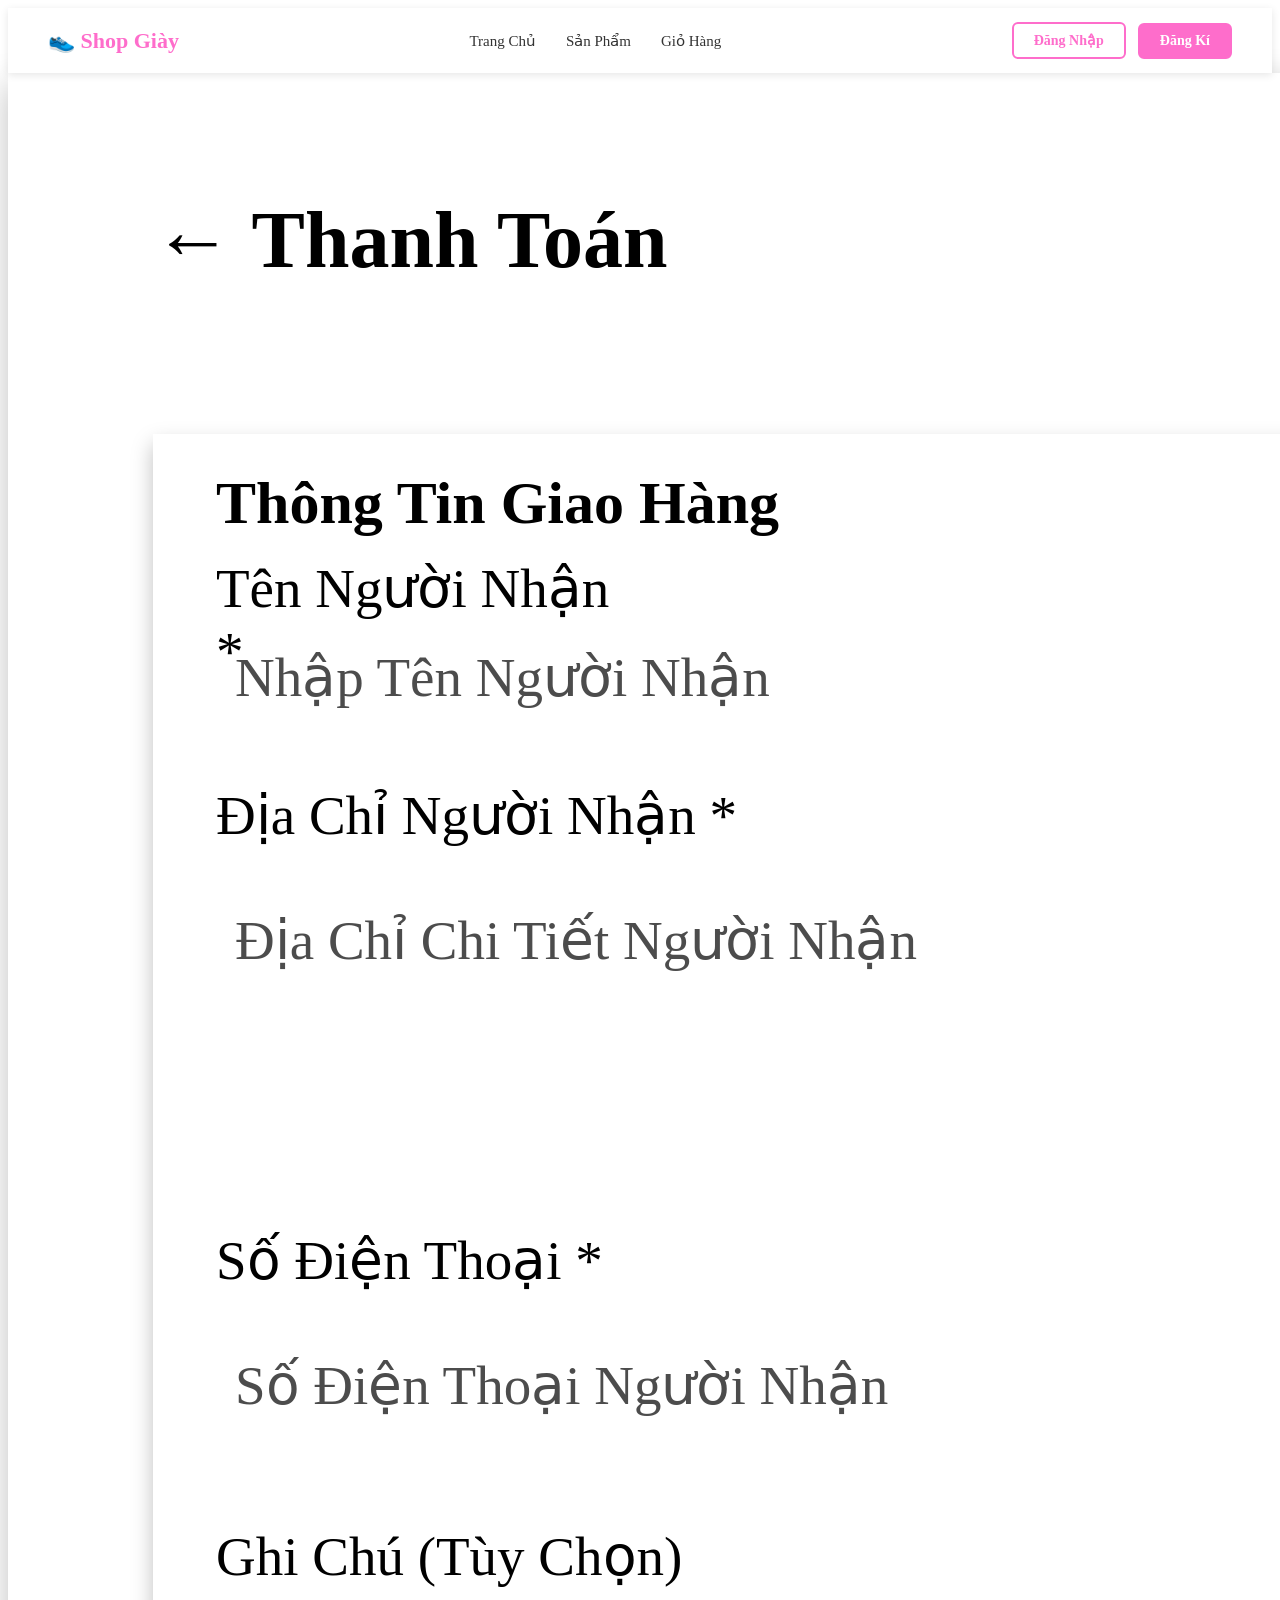
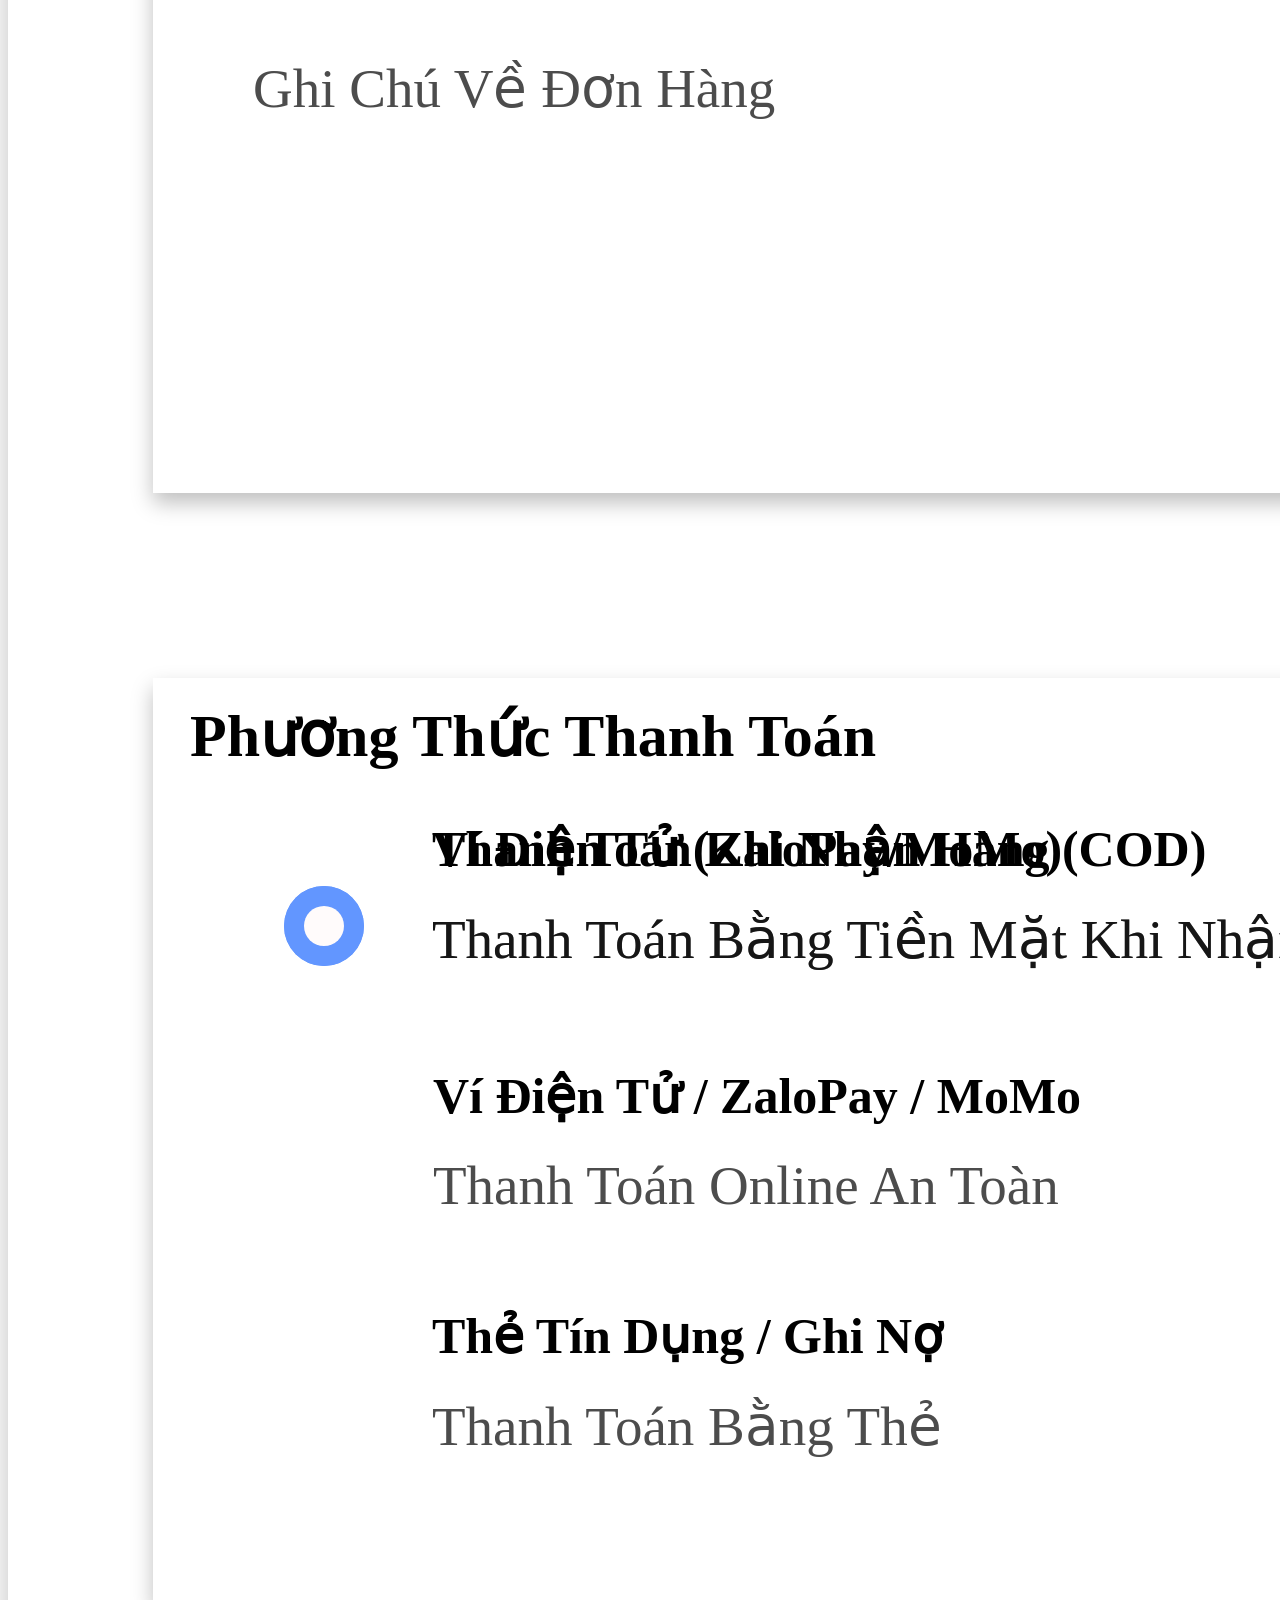
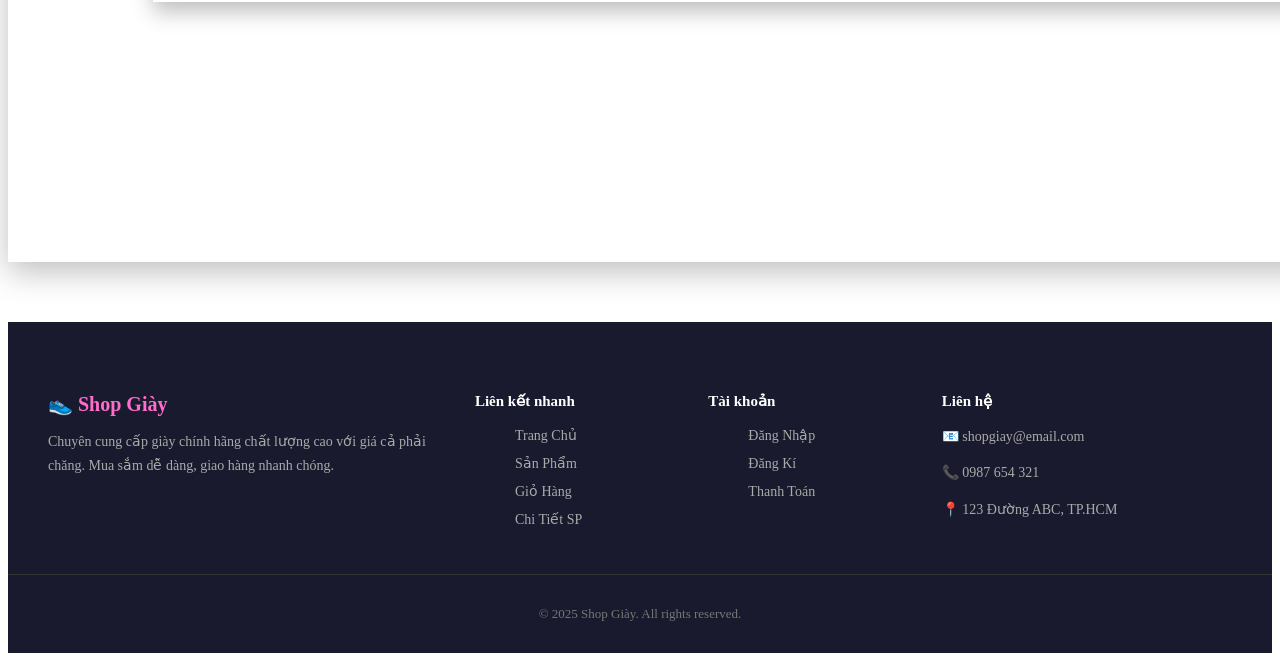
<file: web/thanhtoan.html>
<!DOCTYPE html>
<html>
  <head>
    <meta name="viewport" content="width=device-width, initial-scale=1" />
    <meta charset="utf-8" />
    <title>Thanh Toán - Shop Giày</title>
    <link rel="stylesheet" href="style/header-footer.css" />
    <link rel="stylesheet" href="style/thanhtoan.css" />
  </head>
  <body>
    <!-- HEADER -->
    <header class="site-header">
      <div class="header-inner">
        <a href="index.html" class="header-logo">👟 Shop Giày</a>
        <nav class="header-nav">
          <a href="index.html">Trang Chủ</a>
          <a href="menu.html">Sản Phẩm</a>
          <a href="giohang.html">Giỏ Hàng</a>
        </nav>
        <div class="header-auth">
          <a href="danhnhap.html" class="btn-login">Đăng Nhập</a>
          <a href="dangki.html" class="btn-register">Đăng Kí</a>
        </div>
      </div>
    </header>

    <!-- Checkout Container -->
    <div id='thanh-to-n' class='thanh-to-n'>
      <!-- Order Summary Section -->
      <div id='group-46' class='group-46'>
        <button id='rectangle-32' class='rectangle-32'></button>

        <!-- Summary Title -->
        <div id='t-m-t-t-n-h-ng' class='t-m-t-t-n-h-ng'>
          Tóm tắt đơn hàng
        </div>

        <!-- Subtotal -->
        <div id='t-m-t-nh-1-s-n-ph-m' class='t-m-t-nh-1-s-n-ph-m'>
          Tạm tính(1 sản phẩm):
        </div>

        <!-- Shipping Fee -->
        <div id='ph-v-n-chuy-n' class='ph-v-n-chuy-n'>
          Phí vận chuyển:
        </div>
        <div id='line-1' class='line-1'></div>

        <!-- Subtotal Price -->
        <div id='el-3-200-200' class='el-3-200-200'>
          3.200.200đ
        </div>

        <!-- Shipping Price -->
        <div id='mi-n-ph' class='mi-n-ph'>
          Miễn phí
        </div>

        <!-- Total -->
        <div id='t-ng-c-ng' class='t-ng-c-ng'>
          Tổng Cộng
        </div>
        <div id='el-3-200-2002' class='el-3-200-2002'>
          3.200.200đ
        </div>

        <!-- Order Button -->
        <button id='rectangle-33' class='rectangle-33'></button>
        <div id='dat-hang-ngay' class='dat-hang-ngay'>
          Đặt Hàng Ngay
        </div>

        <!-- Continue Shopping -->
        <div id='ti-p-t-c-mua-s-m' class='ti-p-t-c-mua-s-m'>
          tiếp tục mua sắm
        </div>
      </div>

      <!-- Checkout Section Title -->
      <div id='thanh-toan' class='thanh-toan'>
        ← Thanh Toán
      </div>

      <!-- Tabs -->
      <button id='rectangle-73' class='rectangle-73'></button>
      <button id='rectangle-75' class='rectangle-75'></button>
      <button id='rectangle-74' class='rectangle-74'></button>

      <!-- Shipping Info -->
      <div id='thong-tin-giao-hang' class='thong-tin-giao-hang'>
        Thông Tin Giao Hàng
      </div>

      <!-- Order Items -->
      <div id='san-pham-trong-don-hang' class='san-pham-trong-don-hang'>
        Sản Phẩm Trong Đơn Hàng
      </div>

      <!-- Payment Method -->
      <div id='phuong-thuc-thanh-toan' class='phuong-thuc-thanh-toan'>
        Phương Thức Thanh Toán
      </div>

      <!-- Form Labels -->
      <div id='ten-nguoi-nhan' class='ten-nguoi-nhan'>
        Tên Người Nhận *
      </div>
      <div id='dia-chi-nguoi-nhan' class='dia-chi-nguoi-nhan'>
        Địa Chỉ Người Nhận *
      </div>
      <div id='so-dien-thoai' class='so-dien-thoai'>
        Số Điện Thoại *
      </div>
      <div id='ghi-chu-tuy-chon' class='ghi-chu-tuy-chon'>
        Ghi Chú (Tùy Chọn)
      </div>

      <!-- Form Input Boxes -->
      <button id='rectangle-77' class='rectangle-77'></button>
      <button id='rectangle-79' class='rectangle-79'></button>
      <button id='rectangle-78' class='rectangle-78'></button>
      <button id='rectangle-80' class='rectangle-80'></button>

      <!-- Form Placeholders -->
      <div id='nhap-ten-nguoi-nhan' class='nhap-ten-nguoi-nhan'>
        Nhập Tên Người Nhận
      </div>
      <div id='dia-chi-chi-tiet-nguoi-nhan' class='dia-chi-chi-tiet-nguoi-nhan'>
        Địa Chỉ Chi Tiết Người Nhận
      </div>
      <div id='ghi-chu-ve-don-hang' class='ghi-chu-ve-don-hang'>
        Ghi Chú Về Đơn Hàng
      </div>
      <div id='so-dien-thoai-nguoi-nhan' class='so-dien-thoai-nguoi-nhan'>
        Số Điện Thoại Người Nhận
      </div>

      <!-- Payment Option 1: COD -->
      <div id='group-41' class='group-41'>
        <button id='rectangle-81' class='rectangle-81'></button>
        <div id='thanh-toan-bang-tien-mat-khi-nhan-hang' class='thanh-toan-bang-tien-mat-khi-nhan-hang'>
          Thanh Toán Bằng Tiền Mặt Khi Nhận Hàng
        </div>
        <div id='thanh-toan-khi-nhan-hang-cod' class='thanh-toan-khi-nhan-hang-cod'>
          Thanh Toán Khi Nhận Hàng (COD)
        </div>
        <div id='ellipse-2' class='ellipse-2'></div>
        <div id='ellipse-3' class='ellipse-3'></div>
      </div>

      <!-- Payment Option 2: E-Wallet -->
      <div id='group-43' class='group-43'>
        <button id='rectangle-812' class='rectangle-812'></button>
        <div id='thanh-toan-bang-tien-mat-khi-nhan-hang2' class='thanh-toan-bang-tien-mat-khi-nhan-hang2'>
          Thanh Toán Bằng Tiền Mặt Khi Nhận Hàng
        </div>
        <div id='thanh-toan-khi-nhan-hang-cod2' class='thanh-toan-khi-nhan-hang-cod2'>
          Ví Điện Tử (ZaloPay/MoMo)
        </div>
        <div id='ellipse-22' class='ellipse-22'></div>
        <div id='ellipse-32' class='ellipse-32'></div>
      </div>

      <!-- Payment Option 3: Online -->
      <div id='group-42' class='group-42'>
        <button id='rectangle-813' class='rectangle-813'></button>
        <div id='thanh-toan-online-an-toan' class='thanh-toan-online-an-toan'>
          Thanh Toán Online An Toàn
        </div>
        <div id='vi-dien-tu-zalopay-momo' class='vi-dien-tu-zalopay-momo'>
          Ví Điện Tử / ZaloPay / MoMo
        </div>
        <div id='ellipse-23' class='ellipse-23'></div>
      </div>

      <!-- Payment Option 4: Card -->
      <div id='group-44' class='group-44'>
        <button id='rectangle-814' class='rectangle-814'></button>
        <div id='thanh-toan-bang-the' class='thanh-toan-bang-the'>
          Thanh Toán Bằng Thẻ
        </div>
        <div id='the-tin-dung-ghi-no' class='the-tin-dung-ghi-no'>
          Thẻ Tín Dụng / Ghi Nợ
        </div>
        <div id='ellipse-24' class='ellipse-24'></div>
      </div>

      <!-- Order Item -->
      <img id='rectangle-82' class='rectangle-82' src='image/Rectangle 567.png' alt='Product' />
      <div id='nike-13' class='nike-13'>
        Nike 13
      </div>
      <div id='so-luong-1' class='so-luong-1'>
        Số Lượng: 1
      </div>
      <div id='el-3-250-211d' class='el-3-250-211d'>
        3.250.211đ
      </div>
    </div>

    <!-- FOOTER -->
    <footer class="site-footer">
      <div class="footer-inner">
        <div>
          <p class="footer-brand">👟 Shop Giày</p>
          <p class="footer-desc">Chuyên cung cấp giày chính hãng chất lượng cao với giá cả phải chăng. Mua sắm dễ dàng, giao hàng nhanh chóng.</p>
        </div>
        <div class="footer-col">
          <h4>Liên kết nhanh</h4>
          <ul>
            <li><a href="index.html">Trang Chủ</a></li>
            <li><a href="menu.html">Sản Phẩm</a></li>
            <li><a href="giohang.html">Giỏ Hàng</a></li>
            <li><a href="chitietsanpham.html">Chi Tiết SP</a></li>
          </ul>
        </div>
        <div class="footer-col">
          <h4>Tài khoản</h4>
          <ul>
            <li><a href="danhnhap.html">Đăng Nhập</a></li>
            <li><a href="dangki.html">Đăng Kí</a></li>
            <li><a href="thanhtoan.html">Thanh Toán</a></li>
          </ul>
        </div>
        <div class="footer-col footer-contact">
          <h4>Liên hệ</h4>
          <p>📧 shopgiay@email.com</p>
          <p>📞 0987 654 321</p>
          <p>📍 123 Đường ABC, TP.HCM</p>
        </div>
      </div>
      <div class="footer-bottom">
        <p>&copy; 2025 Shop Giày. All rights reserved.</p>
      </div>
    </footer>
  </body>
</html>
</file>
<file: web/style/header-footer.css>
/* ===== SITE HEADER ===== */
.site-header {
  width: 100%;
  background-color: #ffffff;
  box-shadow: 0 2px 8px rgba(0, 0, 0, 0.1);
  position: sticky;
  top: 0;
  z-index: 1000;
}

.header-inner {
  max-width: 1400px;
  margin: 0 auto;
  padding: 0 40px;
  height: 65px;
  display: flex;
  align-items: center;
  justify-content: space-between;
  gap: 20px;
}

.header-logo {
  font-size: 22px;
  font-weight: bold;
  color: #fe6dcb;
  text-decoration: none;
  white-space: nowrap;
}

.header-logo:hover {
  color: #fc4fa8;
}

.header-nav {
  display: flex;
  align-items: center;
  gap: 30px;
  flex: 1;
  justify-content: center;
}

.header-nav a {
  font-size: 15px;
  font-weight: 500;
  color: #333;
  text-decoration: none;
  transition: color 0.2s;
}

.header-nav a:hover,
.header-nav a.active {
  color: #fe6dcb;
}

.header-auth {
  display: flex;
  align-items: center;
  gap: 12px;
  white-space: nowrap;
}

.btn-login {
  padding: 8px 20px;
  border: 2px solid #fe6dcb;
  border-radius: 6px;
  font-size: 14px;
  font-weight: bold;
  color: #fe6dcb;
  text-decoration: none;
  transition: background-color 0.2s, color 0.2s;
}

.btn-login:hover {
  background-color: #fe6dcb;
  color: #ffffff;
}

.btn-register {
  padding: 8px 20px;
  background-color: #fe6dcb;
  border: 2px solid #fe6dcb;
  border-radius: 6px;
  font-size: 14px;
  font-weight: bold;
  color: #ffffff;
  text-decoration: none;
  transition: background-color 0.2s;
}

.btn-register:hover {
  background-color: #fc4fa8;
  border-color: #fc4fa8;
}

/* ===== SITE FOOTER ===== */
.site-footer {
  background-color: #1a1a2e;
  color: #cccccc;
  margin-top: 60px;
}

.footer-inner {
  max-width: 1400px;
  margin: 0 auto;
  padding: 50px 40px 30px;
  display: grid;
  grid-template-columns: 2fr 1fr 1fr 1.5fr;
  gap: 40px;
}

.footer-brand {
  font-size: 20px;
  font-weight: bold;
  color: #fe6dcb;
  margin-bottom: 12px;
}

.footer-desc {
  font-size: 14px;
  line-height: 1.7;
  color: #aaa;
}

.footer-col h4 {
  font-size: 15px;
  font-weight: bold;
  color: #ffffff;
  margin-bottom: 16px;
}

.footer-col ul {
  list-style: none;
  display: flex;
  flex-direction: column;
  gap: 10px;
}

.footer-col ul li a {
  font-size: 14px;
  color: #aaa;
  text-decoration: none;
  transition: color 0.2s;
}

.footer-col ul li a:hover {
  color: #fe6dcb;
}

.footer-contact p {
  font-size: 14px;
  color: #aaa;
  margin-bottom: 8px;
  line-height: 1.6;
}

.footer-bottom {
  border-top: 1px solid #333;
  padding: 18px 40px;
  text-align: center;
  font-size: 13px;
  color: #777;
}

/* Responsive Header */
@media (max-width: 768px) {
  .header-inner {
    padding: 0 20px;
    flex-wrap: wrap;
    height: auto;
    padding-top: 12px;
    padding-bottom: 12px;
    gap: 12px;
  }

  .header-nav {
    order: 3;
    width: 100%;
    justify-content: center;
    gap: 20px;
  }

  .footer-inner {
    grid-template-columns: 1fr 1fr;
    gap: 30px;
    padding: 40px 20px 20px;
  }

  .footer-bottom {
    padding: 15px 20px;
  }
}

@media (max-width: 480px) {
  .header-nav {
    gap: 15px;
  }

  .header-nav a {
    font-size: 13px;
  }

  .footer-inner {
    grid-template-columns: 1fr;
    gap: 25px;
  }
}
</file>
<file: web/style/trangchu.css>
* {
  margin: 0;
  padding: 0;
  box-sizing: border-box;
}

body {
  font-family: "Tahoma", Arial, sans-serif;
  background-color: #f9f9f9;
}

.homepage {
  width: 100%;
  background-color: #ffffff;
}

/* ===== BANNER SECTION ===== */
.banner {
  position: relative;
  width: 100%;
  height: 500px;
  overflow: hidden;
  display: flex;
  align-items: center;
  justify-content: center;
}

.banner-image {
  position: absolute;
  top: 0;
  left: 0;
  width: 100%;
  height: 100%;
  object-fit: cover;
}

.banner-overlay {
  position: absolute;
  top: 0;
  left: 0;
  width: 100%;
  height: 100%;
  background: rgba(0, 0, 0, 0.2);
  display: flex;
  flex-direction: column;
  align-items: center;
  justify-content: center;
  text-align: center;
  z-index: 2;
}

.banner-title {
  font-size: 48px;
  font-weight: bold;
  color: #1dd31d;
  margin-bottom: 15px;
  text-shadow: 2px 2px 4px rgba(0, 0, 0, 0.3);
}

.banner-subtitle {
  font-size: 18px;
  color: #666;
  margin-bottom: 30px;
}

.banner-btn {
  padding: 15px 50px;
  background-color: #fe6dcb;
  color: #ffffff;
  border: none;
  border-radius: 8px;
  font-size: 16px;
  font-weight: bold;
  cursor: pointer;
  transition: background-color 0.3s;
}

.banner-btn:hover {
  background-color: #fc4fa8;
}

/* ===== PRODUCTS SECTION ===== */
.products-section {
  padding: 60px 40px;
  background-color: #ffffff;
}

.section-title {
  font-size: 32px;
  font-weight: bold;
  color: #000;
  margin-bottom: 40px;
  text-align: left;
}

.products-grid {
  display: grid;
  grid-template-columns: repeat(auto-fit, minmax(280px, 1fr));
  gap: 30px;
}

.product-card {
  background-color: #f9f9f9;
  border-radius: 10px;
  overflow: hidden;
  transition: transform 0.3s, box-shadow 0.3s;
}

.product-card:hover {
  transform: translateY(-5px);
  box-shadow: 0 5px 20px rgba(0, 0, 0, 0.1);
}

.product-image {
  width: 100%;
  height: 280px;
  object-fit: cover;
  display: block;
}

.product-card > div,
.product-card > p {
  padding: 15px 20px;
}

.product-name {
  font-size: 18px;
  font-weight: bold;
  color: #000;
  margin-bottom: 5px;
}

.product-brand {
  font-size: 14px;
  color: #666;
  margin-bottom: 10px;
}

.product-price {
  font-size: 16px;
  font-weight: bold;
  color: #fe6dcb;
}

/* Add padding to product info */
.product-card {
  display: flex;
  flex-direction: column;
}

.product-image {
  flex: 1;
}

.product-info {
  padding: 15px 20px;
}

/* ===== CATEGORIES SECTION ===== */
.categories-section {
  padding: 60px 40px;
  background-color: #f9f9f9;
}

.categories-grid {
  display: grid;
  grid-template-columns: repeat(auto-fit, minmax(300px, 1fr));
  gap: 30px;
}

.category-card {
  position: relative;
  border-radius: 10px;
  overflow: hidden;
  cursor: pointer;
  transition: transform 0.3s;
  height: 350px;
}

.category-card:hover {
  transform: scale(1.05);
}

.category-image {
  width: 100%;
  height: 100%;
  object-fit: cover;
  display: block;
}

.category-name {
  position: absolute;
  bottom: 20px;
  left: 20px;
  font-size: 24px;
  font-weight: bold;
  color: #ffffff;
  background: rgba(0, 0, 0, 0.3);
  padding: 10px 20px;
  border-radius: 5px;
}

/* Responsive Design */
@media (max-width: 768px) {
  .banner {
    height: 350px;
  }

  .banner-title {
    font-size: 32px;
  }

  .banner-subtitle {
    font-size: 14px;
  }

  .banner-btn {
    padding: 12px 35px;
    font-size: 14px;
  }

  .products-section,
  .categories-section {
    padding: 40px 20px;
  }

  .section-title {
    font-size: 24px;
    margin-bottom: 30px;
  }

  .products-grid,
  .categories-grid {
    grid-template-columns: repeat(auto-fit, minmax(200px, 1fr));
    gap: 20px;
  }

  .product-image {
    height: 200px;
  }

  .category-card {
    height: 250px;
  }
}
</file>
<file: web/style/chitietsanpham.css>
.chi-tit-sn-phm {
  background-color: #fcfff0;
  width: 100%;
  min-width: 2909px;
  min-height: 1985px;
  position: relative;
}

.chi-tit-sn-phm .trang-chu-san-pham {
  position: absolute;
  top: 183px;
  left: 84px;
  width: 780px;
  height: 45px;
  display: flex;
  align-items: center;
  font-family: "Tahoma-Regular", Helvetica;
  font-weight: 400;
  color: #000000;
  font-size: 50px;
  letter-spacing: 0;
  line-height: normal;
  white-space: nowrap;
}

.chi-tit-sn-phm .rectangle {
  position: absolute;
  top: 290px;
  left: 171px;
  width: 1051px;
  height: 1519px;
  object-fit: cover;
}

.chi-tit-sn-phm .text-wrapper {
  position: absolute;
  top: 290px;
  left: 1391px;
  width: 258px;
  height: 93px;
  display: flex;
  align-items: center;
  font-family: "Tahoma-Regular", Helvetica;
  font-weight: 400;
  color: #ff0000;
  font-size: 50px;
  letter-spacing: 0;
  line-height: normal;
}

.chi-tit-sn-phm .div {
  position: absolute;
  top: 336px;
  left: 1391px;
  width: 489px;
  height: 211px;
  display: flex;
  align-items: center;
  font-family: "Tahoma-Bold", Helvetica;
  font-weight: 700;
  color: #000000;
  font-size: 100px;
  letter-spacing: 0;
  line-height: normal;
}

.chi-tit-sn-phm .text-wrapper-2 {
  position: absolute;
  top: 1304px;
  left: 1396px;
  width: 694px;
  height: 211px;
  display: flex;
  align-items: center;
  font-family: "Tahoma-Bold", Helvetica;
  font-weight: 700;
  color: #000000;
  font-size: 70px;
  letter-spacing: 0;
  line-height: normal;
}

.chi-tit-sn-phm .text-wrapper-3 {
  position: absolute;
  top: 547px;
  left: 1391px;
  width: 502px;
  height: 135px;
  display: flex;
  align-items: center;
  font-family: "Tahoma-Bold", Helvetica;
  font-weight: 700;
  color: #ff3971;
  font-size: 80px;
  letter-spacing: 0;
  line-height: normal;
}

.chi-tit-sn-phm .text-wrapper-4 {
  position: absolute;
  top: 782px;
  left: 1391px;
  width: 194px;
  height: 55px;
  display: flex;
  align-items: center;
  font-family: "Tahoma-Regular", Helvetica;
  font-weight: 400;
  color: #000000;
  font-size: 50px;
  letter-spacing: 0;
  line-height: normal;
  white-space: nowrap;
}

.chi-tit-sn-phm .text-wrapper-5 {
  position: absolute;
  top: 782px;
  left: 2250px;
  width: 412px;
  height: 55px;
  display: flex;
  align-items: center;
  font-family: "Tahoma-Regular", Helvetica;
  font-weight: 400;
  color: #000000;
  font-size: 50px;
  letter-spacing: 0;
  line-height: normal;
  white-space: nowrap;
}

.chi-tit-sn-phm .group {
  position: absolute;
  top: 774px;
  left: 1636px;
  width: 72px;
  height: 70px;
}

.chi-tit-sn-phm .rectangle-2 {
  position: absolute;
  top: 0;
  left: 0;
  width: 70px;
  height: 70px;
  background-color: #d9d9d9;
}

.chi-tit-sn-phm .text-wrapper-6 {
  position: absolute;
  top: 0;
  left: 0;
  width: 70px;
  height: 70px;
  display: flex;
  align-items: center;
  justify-content: center;
  font-family: "Tahoma-Regular", Helvetica;
  font-weight: 400;
  color: #000000;
  font-size: 50px;
  text-align: center;
  letter-spacing: 0;
  line-height: normal;
}

.chi-tit-sn-phm .group-2 {
  position: absolute;
  top: 774px;
  left: 2037px;
  width: 72px;
  height: 70px;
}

.chi-tit-sn-phm .group-3 {
  position: absolute;
  top: 774px;
  left: 1728px;
  width: 289px;
  height: 70px;
}

.chi-tit-sn-phm .rectangle-3 {
  position: absolute;
  top: 0;
  left: 7px;
  width: 280px;
  height: 70px;
  background-color: #ffffff;
}

.chi-tit-sn-phm .text-wrapper-7 {
  position: absolute;
  top: 0;
  left: 0;
  width: 280px;
  height: 70px;
  display: flex;
  align-items: center;
  justify-content: center;
  font-family: "Tahoma-Regular", Helvetica;
  font-weight: 400;
  color: #000000;
  font-size: 50px;
  text-align: center;
  letter-spacing: 0;
  line-height: normal;
}

.chi-tit-sn-phm .rectangle-4 {
  position: absolute;
  top: 877px;
  left: 1401px;
  width: 1228px;
  height: 427px;
  background-color: #ffffff;
  box-shadow: 0px 10px 30px #00000040;
}

.chi-tit-sn-phm .text-wrapper-8 {
  position: absolute;
  top: 907px;
  left: 1433px;
  width: 216px;
  height: 50px;
  display: flex;
  align-items: center;
  font-family: "Tahoma-Regular", Helvetica;
  font-weight: 400;
  color: #00000099;
  font-size: 40px;
  letter-spacing: 0;
  line-height: normal;
}

.chi-tit-sn-phm .text-wrapper-9 {
  position: absolute;
  top: 1109px;
  left: 2214px;
  width: 216px;
  height: 50px;
  display: flex;
  align-items: center;
  font-family: "Tahoma-Regular", Helvetica;
  font-weight: 400;
  color: #00000099;
  font-size: 40px;
  letter-spacing: 0;
  line-height: normal;
}

.chi-tit-sn-phm .text-wrapper-10 {
  position: absolute;
  top: 891px;
  left: 2214px;
  width: 216px;
  height: 50px;
  display: flex;
  align-items: center;
  font-family: "Tahoma-Regular", Helvetica;
  font-weight: 400;
  color: #00000099;
  font-size: 40px;
  letter-spacing: 0;
  line-height: normal;
}

.chi-tit-sn-phm .text-wrapper-11 {
  position: absolute;
  top: 1118px;
  left: 1426px;
  width: 216px;
  height: 50px;
  display: flex;
  align-items: center;
  font-family: "Tahoma-Regular", Helvetica;
  font-weight: 400;
  color: #00000099;
  font-size: 40px;
  letter-spacing: 0;
  line-height: normal;
}

.chi-tit-sn-phm .text-wrapper-12 {
  position: absolute;
  top: 957px;
  left: 1433px;
  width: 415px;
  height: 89px;
  display: flex;
  align-items: center;
  font-family: "Tahoma-Regular", Helvetica;
  font-weight: 400;
  color: #000000;
  font-size: 40px;
  letter-spacing: 0;
  line-height: normal;
}

.chi-tit-sn-phm .text-wrapper-13 {
  position: absolute;
  top: 1159px;
  left: 2214px;
  width: 415px;
  height: 89px;
  display: flex;
  align-items: center;
  font-family: "Tahoma-Regular", Helvetica;
  font-weight: 400;
  color: #000000;
  font-size: 40px;
  letter-spacing: 0;
  line-height: normal;
}

.chi-tit-sn-phm .text-wrapper-14 {
  position: absolute;
  top: 957px;
  left: 2214px;
  width: 415px;
  height: 89px;
  display: flex;
  align-items: center;
  font-family: "Tahoma-Regular", Helvetica;
  font-weight: 400;
  color: #000000;
  font-size: 40px;
  letter-spacing: 0;
  line-height: normal;
}

.chi-tit-sn-phm .text-wrapper-15 {
  position: absolute;
  top: 1159px;
  left: 1426px;
  width: 415px;
  height: 89px;
  display: flex;
  align-items: center;
  font-family: "Tahoma-Regular", Helvetica;
  font-weight: 400;
  color: #000000;
  font-size: 40px;
  letter-spacing: 0;
  line-height: normal;
}

.chi-tit-sn-phm .p {
  position: absolute;
  top: 1481px;
  left: 1401px;
  width: 1106px;
  height: 71px;
  display: flex;
  align-items: center;
  font-family: "Tahoma-Regular", Helvetica;
  font-weight: 400;
  color: #000000;
  font-size: 60px;
  letter-spacing: 0;
  line-height: normal;
  white-space: nowrap;
}

.chi-tit-sn-phm .group-4 {
  position: absolute;
  top: 1671px;
  left: 1391px;
  width: 586px;
  height: 130px;
}

.chi-tit-sn-phm .rectangle-5 {
  position: absolute;
  top: 0;
  left: 4px;
  width: 580px;
  height: 130px;
  background-color: #fe6dcb;
  border-radius: 15px;
}

.chi-tit-sn-phm .text-wrapper-16 {
  position: absolute;
  top: 0;
  left: 0;
  width: 580px;
  height: 130px;
  display: flex;
  align-items: center;
  justify-content: center;
  font-family: "Tahoma-Bold", Helvetica;
  font-weight: 700;
  color: #ffffff;
  font-size: 50px;
  text-align: center;
  letter-spacing: 0;
  line-height: normal;
}

.chi-tit-sn-phm .group-5 {
  position: absolute;
  top: 1672px;
  left: 2030px;
  width: 586px;
  height: 130px;
}

.chi-tit-sn-phm .rectangle-6 {
  position: absolute;
  top: 0;
  left: 4px;
  width: 580px;
  height: 130px;
  background-color: #ffffff;
  border-radius: 15px;
  border: 1px solid;
  border-color: #ff0000;
}

.chi-tit-sn-phm .text-wrapper-17 {
  position: absolute;
  top: -1px;
  left: -1px;
  width: 580px;
  height: 130px;
  display: flex;
  align-items: center;
  justify-content: center;
  -webkit-text-stroke: 1px #ff0000;
  font-family: "Tahoma-Bold", Helvetica;
  font-weight: 700;
  color: #ff0000;
  font-size: 50px;
  text-align: center;
  letter-spacing: 0;
  line-height: normal;
}
</file>
<file: web/style/dangki.css>
* {
  margin: 0;
  padding: 0;
  box-sizing: border-box;
}

body {
  font-family: "Tahoma", Arial, sans-serif;
  background-color: #f5f5f5;
}

.register-container {
  width: 100%;
  min-height: 100vh;
  display: flex;
  flex-direction: column;
  align-items: center;
  background-color: #f5f5f5;
  padding: 40px 20px;
}

/* Back Link */
.back-link {
  align-self: flex-start;
  margin-bottom: 40px;
  color: #000;
  font-size: 16px;
  cursor: pointer;
  text-decoration: underline;
  margin-left: 40px;
}

/* Register Card */
.register-card {
  background-color: #ffffff;
  border-radius: 10px;
  padding: 50px 40px;
  width: 100%;
  max-width: 450px;
  box-shadow: 0 2px 10px rgba(0, 0, 0, 0.1);
}

/* Register Title */
.register-title {
  font-size: 32px;
  font-weight: bold;
  color: #000;
  margin-bottom: 10px;
  text-align: center;
}

/* Register Subtitle */
.register-subtitle {
  font-size: 14px;
  color: #666;
  text-align: center;
  margin-bottom: 30px;
}

/* Form Group */
.form-group {
  margin-bottom: 25px;
  display: flex;
  flex-direction: column;
}

/* Form Label */
.form-label {
  font-size: 14px;
  font-weight: 500;
  color: #000;
  margin-bottom: 8px;
}

/* Form Input */
.form-input {
  width: 100%;
  padding: 12px 15px;
  border: none;
  border-radius: 5px;
  background-color: #e8e8ff;
  font-size: 14px;
  color: #000;
  font-family: "Tahoma", Arial, sans-serif;
  transition: background-color 0.3s;
}

.form-input::placeholder {
  color: #999;
}

.form-input:focus {
  outline: none;
  background-color: #d8d8ff;
}

/* Register Button */
.register-btn {
  width: 100%;
  padding: 15px;
  margin-top: 15px;
  background-color: #fe6dcb;
  color: #ffffff;
  border: none;
  border-radius: 5px;
  font-size: 16px;
  font-weight: bold;
  cursor: pointer;
  transition: background-color 0.3s;
}

.register-btn:hover {
  background-color: #fc4fa8;
}

/* Login Link */
.login-link {
  text-align: center;
  margin-top: 20px;
  font-size: 14px;
}

.login-link span {
  color: #000;
}

.login-link-text {
  color: #ff0000;
  text-decoration: none;
  font-weight: bold;
  margin-left: 5px;
}

.login-link-text:hover {
  text-decoration: underline;
}
</file>
<file: web/style/dangnhap.css>
* {
  margin: 0;
  padding: 0;
  box-sizing: border-box;
}

body {
  font-family: "Tahoma", Arial, sans-serif;
  background-color: #f5f5f5;
}

.login-container {
  width: 100%;
  min-height: 100vh;
  display: flex;
  flex-direction: column;
  align-items: center;
  background-color: #f5f5f5;
  padding: 40px 20px;
}

/* Back Link */
.back-link {
  align-self: flex-start;
  margin-bottom: 40px;
  color: #000;
  font-size: 16px;
  cursor: pointer;
  text-decoration: underline;
  margin-left: 40px;
}

/* Login Card */
.login-card {
  background-color: #ffffff;
  border-radius: 10px;
  padding: 50px 40px;
  width: 100%;
  max-width: 450px;
  box-shadow: 0 2px 10px rgba(0, 0, 0, 0.1);
}

/* Login Title */
.login-title {
  font-size: 32px;
  font-weight: bold;
  color: #000;
  margin-bottom: 10px;
  text-align: center;
}

/* Login Subtitle */
.login-subtitle {
  font-size: 14px;
  color: #666;
  text-align: center;
  margin-bottom: 30px;
}

/* Form Group */
.form-group {
  margin-bottom: 25px;
  display: flex;
  flex-direction: column;
}

/* Form Label */
.form-label {
  font-size: 14px;
  font-weight: 500;
  color: #000;
  margin-bottom: 8px;
}

/* Form Input */
.form-input {
  width: 100%;
  padding: 12px 15px;
  border: none;
  border-radius: 5px;
  background-color: #e8e8ff;
  font-size: 14px;
  color: #000;
  font-family: "Tahoma", Arial, sans-serif;
  transition: background-color 0.3s;
}

.form-input::placeholder {
  color: #999;
}

.form-input:focus {
  outline: none;
  background-color: #d8d8ff;
}

/* Login Button */
.login-btn {
  width: 100%;
  padding: 15px;
  margin-top: 15px;
  background-color: #fe6dcb;
  color: #ffffff;
  border: none;
  border-radius: 5px;
  font-size: 16px;
  font-weight: bold;
  cursor: pointer;
  transition: background-color 0.3s;
}

.login-btn:hover {
  background-color: #fc4fa8;
}

/* Links Section */
.links-section {
  text-align: center;
  margin-top: 20px;
}

/* Forgot Password Link */
.forgot-password {
  display: block;
  color: #ff0000;
  text-decoration: none;
  font-size: 14px;
  margin-bottom: 15px;
}

.forgot-password:hover {
  text-decoration: underline;
}

/* Register Prompt */
.register-prompt {
  font-size: 14px;
}

.register-prompt span {
  color: #000;
}

.register-link {
  color: #ff0000;
  text-decoration: none;
  font-weight: bold;
  margin-left: 5px;
}

.register-link:hover {
  text-decoration: underline;
}
</file>
<file: web/style/giohang.css>
* {
  margin: 0;
  padding: 0;
  box-sizing: border-box;
}

body {
  font-family: "Tahoma", Arial, sans-serif;
  background-color: #f5f5f5;
}

.cart-container {
  width: 100%;
  max-width: 1200px;
  margin: 0 auto;
  padding: 40px 20px;
}

/* Cart Header */
.cart-header {
  display: flex;
  justify-content: space-between;
  align-items: center;
  margin-bottom: 40px;
  border-bottom: 1px solid #eee;
  padding-bottom: 20px;
}

.cart-title {
  font-size: 28px;
  font-weight: bold;
  color: #000;
}

.clear-cart {
  color: #ff0000;
  text-decoration: none;
  font-size: 14px;
  cursor: pointer;
}

.clear-cart:hover {
  text-decoration: underline;
}

/* Cart Wrapper - Two Column Layout */
.cart-wrapper {
  display: grid;
  grid-template-columns: 1fr 350px;
  gap: 30px;
}

/* LEFT SIDE: Cart Items */
.cart-items {
  display: flex;
  flex-direction: column;
  gap: 20px;
}

.cart-item {
  background-color: #ffffff;
  border-radius: 10px;
  padding: 20px;
  display: grid;
  grid-template-columns: 80px 1fr 150px 120px 80px;
  gap: 20px;
  align-items: center;
  box-shadow: 0 2px 8px rgba(0, 0, 0, 0.1);
}

.item-image {
  width: 80px;
  height: 80px;
  object-fit: cover;
  border-radius: 5px;
}

.item-info {
  display: flex;
  flex-direction: column;
  gap: 5px;
}

.item-name {
  font-size: 16px;
  font-weight: bold;
  color: #000;
}

.item-detail {
  font-size: 13px;
  color: #666;
  margin: 0;
}

.item-original-price {
  font-size: 13px;
  color: #fe6dcb;
  font-weight: bold;
  margin: 5px 0 0 0;
}

.item-quantity {
  display: flex;
  align-items: center;
  gap: 10px;
  justify-self: center;
}

.qty-btn {
  width: 30px;
  height: 30px;
  border: 1px solid #ddd;
  background-color: #f9f9f9;
  cursor: pointer;
  border-radius: 3px;
  font-size: 14px;
  transition: background-color 0.3s;
}

.qty-btn:hover {
  background-color: #e9e9e9;
}

.qty-input {
  width: 50px;
  height: 30px;
  border: 1px solid #ddd;
  text-align: center;
  border-radius: 3px;
  font-size: 14px;
}

.item-price {
  font-size: 16px;
  font-weight: bold;
  color: #fe6dcb;
  text-align: center;
}

.item-delete {
  background-color: transparent;
  border: none;
  color: #fe6dcb;
  cursor: pointer;
  text-decoration: underline;
  font-size: 14px;
  padding: 0;
}

.item-delete:hover {
  color: #fc4fa8;
}

/* RIGHT SIDE: Order Summary */
.order-summary {
  background-color: #ffffff;
  border-radius: 10px;
  padding: 25px;
  height: fit-content;
  box-shadow: 0 2px 8px rgba(0, 0, 0, 0.1);
}

.summary-title {
  font-size: 18px;
  font-weight: bold;
  color: #000;
  margin-bottom: 20px;
  padding-bottom: 15px;
  border-bottom: 1px solid #eee;
}

.summary-row {
  display: flex;
  justify-content: space-between;
  font-size: 14px;
  color: #333;
  margin-bottom: 15px;
}

.summary-value {
  font-weight: 500;
}

.free-shipping {
  color: #666;
}

.summary-total {
  display: flex;
  justify-content: space-between;
  font-size: 18px;
  font-weight: bold;
  color: #fe6dcb;
  padding: 15px 0;
  border-top: 1px solid #eee;
  border-bottom: 1px solid #eee;
  margin: 15px 0;
}

.total-amount {
  font-size: 18px;
}

.checkout-btn {
  width: 100%;
  padding: 15px;
  background-color: #fe6dcb;
  color: #ffffff;
  border: none;
  border-radius: 5px;
  font-size: 16px;
  font-weight: bold;
  cursor: pointer;
  margin-bottom: 15px;
  transition: background-color 0.3s;
}

.checkout-btn:hover {
  background-color: #fc4fa8;
}

.continue-shopping {
  display: block;
  text-align: center;
  color: #999;
  text-decoration: none;
  font-size: 13px;
  cursor: pointer;
}

.continue-shopping:hover {
  text-decoration: underline;
}

/* Responsive Design */
@media (max-width: 768px) {
  .cart-wrapper {
    grid-template-columns: 1fr;
  }

  .cart-item {
    grid-template-columns: 70px 1fr;
    gap: 15px;
  }

  .item-info {
    grid-column: 1 / -1;
  }

  .item-quantity,
  .item-price,
  .item-delete {
    grid-column: 1 / -1;
    justify-self: start;
  }

  .item-quantity {
    justify-self: start;
  }

  .item-price {
    text-align: left;
  }

  .order-summary {
    margin-top: 30px;
  }
}
</file>
<file: web/style/menu.css>
* {
  margin: 0;
  padding: 0;
  box-sizing: border-box;
}

body {
  font-family: "Tahoma", Arial, sans-serif;
  background-color: #f0f8ff;
}

.menu-container {
  display: grid;
  grid-template-columns: 220px 1fr;
  gap: 20px;
  padding: 20px;
  max-width: 1400px;
  margin: 0 auto;
}

/* ===== LEFT SIDEBAR FILTERS ===== */
.filter-sidebar {
  background-color: #e6f7ff;
  border-radius: 10px;
  padding: 20px;
  height: fit-content;
  position: sticky;
  top: 20px;
}

.filter-title {
  font-size: 18px;
  font-weight: bold;
  color: #000;
  margin-bottom: 20px;
  padding-bottom: 15px;
  border-bottom: 2px solid #b3e5fc;
}

.filter-section {
  margin-bottom: 25px;
}

.filter-subtitle {
  font-size: 14px;
  font-weight: bold;
  color: #000;
  margin-bottom: 12px;
}

.filter-group {
  display: flex;
  flex-direction: column;
  gap: 10px;
}

.filter-checkbox {
  display: flex;
  align-items: center;
  cursor: pointer;
  font-size: 13px;
  color: #333;
}

.filter-checkbox input[type="checkbox"] {
  width: 16px;
  height: 16px;
  margin-right: 8px;
  cursor: pointer;
}

.filter-checkbox span {
  cursor: pointer;
}

.filter-checkbox:hover span {
  color: #fe6dcb;
}

/* Price Filter */
.price-filter {
  display: flex;
  flex-direction: column;
  gap: 10px;
}

.price-slider {
  width: 100%;
  height: 6px;
  border-radius: 5px;
  background: #81d4fa;
  outline: none;
  -webkit-appearance: none;
}

.price-slider::-webkit-slider-thumb {
  -webkit-appearance: none;
  appearance: none;
  width: 18px;
  height: 18px;
  border-radius: 50%;
  background: #fe6dcb;
  cursor: pointer;
}

.price-slider::-moz-range-thumb {
  width: 18px;
  height: 18px;
  border-radius: 50%;
  background: #fe6dcb;
  cursor: pointer;
  border: none;
}

.price-display {
  display: flex;
  justify-content: space-between;
  font-size: 12px;
  color: #555;
}

/* Apply Button */
.apply-btn {
  width: 100%;
  padding: 12px;
  background-color: #fe6dcb;
  color: #ffffff;
  border: none;
  border-radius: 5px;
  font-size: 14px;
  font-weight: bold;
  cursor: pointer;
  margin-top: 10px;
  transition: background-color 0.3s;
}

.apply-btn:hover {
  background-color: #fc4fa8;
}

/* ===== RIGHT CONTENT AREA ===== */
.products-main {
  background-color: #ffffff;
  border-radius: 10px;
  padding: 25px;
}

.products-header {
  margin-bottom: 30px;
}

.products-title {
  font-size: 24px;
  font-weight: bold;
  color: #000;
  margin-bottom: 15px;
}

.sort-controls {
  display: flex;
  gap: 15px;
  align-items: center;
}

.sort-select {
  padding: 8px 12px;
  border: 1px solid #ddd;
  border-radius: 5px;
  font-size: 13px;
  color: #333;
  background-color: #f9f9f9;
  cursor: pointer;
  transition: border-color 0.3s;
}

.sort-select:hover {
  border-color: #fe6dcb;
}

.sort-direction {
  padding: 8px 12px;
  border: 1px solid #ddd;
  border-radius: 5px;
  font-size: 13px;
  color: #333;
  background-color: #f9f9f9;
  cursor: pointer;
  transition: border-color 0.3s;
}

.sort-direction:hover {
  border-color: #fe6dcb;
}

/* Products Grid */
.products-grid {
  display: grid;
  grid-template-columns: repeat(auto-fill, minmax(280px, 1fr));
  gap: 20px;
}

.product-card {
  background-color: #f9f9f9;
  border-radius: 8px;
  overflow: hidden;
  transition: transform 0.3s, box-shadow 0.3s;
  cursor: pointer;
}

.product-card:hover {
  transform: translateY(-5px);
  box-shadow: 0 5px 20px rgba(0, 0, 0, 0.1);
}

.product-image {
  width: 100%;
  height: 240px;
  object-fit: cover;
  display: block;
}

.product-name {
  font-size: 16px;
  font-weight: bold;
  color: #000;
  padding: 12px 15px 5px;
  margin: 0;
}

.product-brand {
  font-size: 12px;
  color: #888;
  padding: 0 15px 8px;
  margin: 0;
}

.product-price {
  font-size: 14px;
  font-weight: bold;
  color: #fe6dcb;
  padding: 0 15px 15px;
  margin: 0;
}

/* Responsive Design */
@media (max-width: 1024px) {
  .menu-container {
    grid-template-columns: 1fr;
  }

  .filter-sidebar {
    position: static;
  }

  .products-grid {
    grid-template-columns: repeat(auto-fill, minmax(200px, 1fr));
  }
}

@media (max-width: 768px) {
  .sort-controls {
    flex-direction: column;
    width: 100%;
  }

  .sort-select,
  .sort-direction {
    width: 100%;
  }

  .products-grid {
    grid-template-columns: repeat(auto-fill, minmax(150px, 1fr));
    gap: 15px;
  }

  .product-image {
    height: 180px;
  }
}
</file>
<file: web/style/thanhtoan.css>
.thanh-to-n {
  position: relative;
  background-color: #ffffff;
  box-shadow: 0px 10px 30px 0px rgba(0, 0, 0, 0.25);
  width: 4346px;
  height: 3389px;
  padding: 0px;
  overflow: hidden;
}
.group-46 {
  width: 1929.04px;
  height: 1233.65px;
  position: absolute;
  top: 1280px;
  left: 2271.95px;
}
.rectangle-32 {
  background-color: #ffffff;
  box-shadow: 0px 10px 30px 0px rgba(0, 0, 0, 0.25);
  border-radius: 15px;
  width: 1874.12px;
  height: 1233.65px;
  left: 0%;
  top: 103.75%;
  position: absolute;
  border: none;
  padding: 0px;
  cursor: pointer;
}
.t-m-t-t-n-h-ng {
  color: #000000;
  text-align: left;
  vertical-align: text-middle;
  font-size: 45px;
  font-family: Tahoma;
  font-weight: 700;
  line-height: auto;
  left: 4.55%;
  top: 7.32%;
  width: 48.29%;
  position: absolute;
  height: 159.02px;
}
.t-m-t-nh-1-s-n-ph-m {
  color: #000000;
  text-align: left;
  vertical-align: text-middle;
  font-size: 40px;
  font-family: Tahoma;
  line-height: auto;
  left: 4.55%;
  top: 19.26%;
  width: 52.96%;
  position: absolute;
  height: 115.5px;
}
.ph-v-n-chuy-n {
  color: #000000;
  text-align: left;
  vertical-align: text-middle;
  font-size: 40px;
  font-family: Tahoma;
  line-height: auto;
  left: 4.55%;
  top: 30.25%;
  width: 40.88%;
  position: absolute;
  height: 92.06px;
}
.line-1 {
  transform: rotate(0deg);
  width: 1645.63px;
  border: 1px solid #000000;
  left: 5.01%;
  top: 44.5%;
  position: absolute;
}
.el-3-200-200 {
  color: #000000;
  text-align: left;
  vertical-align: text-middle;
  font-size: 40px;
  font-family: Tahoma;
  line-height: auto;
  left: 71.64%;
  top: 20.89%;
  width: 28.35%;
  position: absolute;
  height: 63.61px;
}
.mi-n-ph {
  color: #000000;
  text-align: left;
  vertical-align: text-middle;
  font-size: 40px;
  font-family: Tahoma;
  line-height: auto;
  left: 71.64%;
  top: 31.2%;
  width: 26.53%;
  position: absolute;
  height: 80.35px;
}
.t-ng-c-ng {
  color: #ff597a;
  text-align: left;
  vertical-align: text-middle;
  font-size: 50px;
  font-family: Tahoma;
  font-weight: 700;
  line-height: auto;
  left: 4.55%;
  top: 46.13%;
  width: 36.78%;
  position: absolute;
  height: 165.71px;
}
.el-3-200-2002 {
  color: #fe6dcb;
  text-align: left;
  vertical-align: text-middle;
  font-size: 45px;
  font-family: Tahoma;
  font-weight: 700;
  line-height: auto;
  left: 64.8%;
  top: 47.89%;
  width: 32.34%;
  position: absolute;
  height: 122.19px;
}
.rectangle-33 {
  background-color: #fe539d;
  box-shadow: 0px 4px 4px 0px rgba(0, 0, 0, 0.25);
  border-radius: 10px;
  width: 1452.28px;
  height: 177.43px;
  left: 10.59%;
  top: 64.99%;
  position: absolute;
  border: none;
  padding: 0px;
  cursor: pointer;
}
.dat-hang-ngay {
  color: #ffffff;
  text-align: center;
  vertical-align: text-middle;
  font-size: 45px;
  font-family: Tahoma;
  font-weight: 700;
  line-height: auto;
  left: 10.59%;
  top: 66.89%;
  width: 73%;
  position: absolute;
  height: 128.89px;
}
.ti-p-t-c-mua-s-m {
  color: #ff3971;
  text-align: center;
  vertical-align: text-middle;
  font-size: 40px;
  font-family: Tahoma;
  line-height: auto;
  left: 24.03%;
  top: 85.88%;
  width: 50.91%;
  position: absolute;
  height: 93.74px;
}
.thanh-toan {
  color: #000000;
  text-align: left;
  vertical-align: text-middle;
  font-size: 80px;
  font-family: Tahoma;
  font-weight: 700;
  line-height: auto;
  width: 609px;
  height: 144px;
  position: absolute;
  top: 122px;
  left: 145px;
}
.rectangle-73 {
  background-color: #ffffff;
  box-shadow: 0px 10px 20px 0px rgba(0, 0, 0, 0.25);
  width: 1999px;
  height: 1659px;
  border: none;
  position: absolute;
  top: 361px;
  left: 145px;
  padding: 0;
  cursor: pointer;
  background: transparent;
}
.rectangle-75 {
  background-color: #ffffff;
  box-shadow: 0px 10px 20px 0px rgba(0, 0, 0, 0.25);
  border-radius: 20px;
  width: 1918px;
  height: 668px;
  border: none;
  position: absolute;
  top: 361px;
  left: 2283px;
  padding: 0;
  cursor: pointer;
  background: transparent;
}
.rectangle-74 {
  background-color: #ffffff;
  box-shadow: 0px 10px 20px 0px rgba(0, 0, 0, 0.25);
  width: 1999px;
  height: 924px;
  border: none;
  position: absolute;
  top: 2205px;
  left: 145px;
  padding: 0;
  cursor: pointer;
  background: transparent;
}
.thong-tin-giao-hang {
  color: #000000;
  text-align: left;
  vertical-align: text-middle;
  font-size: 60px;
  font-family: Tahoma;
  font-weight: 700;
  line-height: auto;
  width: 653px;
  height: 84px;
  position: absolute;
  top: 396px;
  left: 208px;
}
.san-pham-trong-don-hang {
  color: #000000;
  text-align: left;
  vertical-align: text-middle;
  font-size: 60px;
  font-family: Tahoma;
  font-weight: 700;
  line-height: auto;
  width: 850px;
  height: 84px;
  position: absolute;
  top: 420px;
  left: 2392px;
}
.phuong-thuc-thanh-toan {
  color: #000000;
  text-align: left;
  vertical-align: text-middle;
  font-size: 60px;
  font-family: Tahoma;
  font-weight: 700;
  line-height: auto;
  width: 816px;
  height: 84px;
  position: absolute;
  top: 2227px;
  left: 182px;
}
.ten-nguoi-nhan {
  color: #000000;
  text-align: left;
  vertical-align: text-middle;
  font-size: 55px;
  font-family: Tahoma;
  line-height: auto;
  width: 432px;
  height: 89px;
  position: absolute;
  top: 483px;
  left: 208px;
}
.dia-chi-nguoi-nhan {
  color: #000000;
  text-align: left;
  vertical-align: text-middle;
  font-size: 55px;
  font-family: Tahoma;
  line-height: auto;
  width: 602px;
  height: 89px;
  position: absolute;
  top: 710px;
  left: 208px;
}
.so-dien-thoai {
  color: #000000;
  text-align: left;
  vertical-align: text-middle;
  font-size: 55px;
  font-family: Tahoma;
  line-height: auto;
  width: 477px;
  height: 89px;
  position: absolute;
  top: 1155px;
  left: 208px;
}
.ghi-chu-tuy-chon {
  color: #000000;
  text-align: left;
  vertical-align: text-middle;
  font-size: 55px;
  font-family: Tahoma;
  line-height: auto;
  width: 477px;
  height: 89px;
  position: absolute;
  top: 1451px;
  left: 208px;
}
.rectangle-77 {
  background-color: #ffffff;
  border-radius: 20px;
  width: 1800px;
  height: 135px;
  border: none;
  position: absolute;
  top: 572px;
  left: 208px;
  padding: 0;
  cursor: pointer;
  background: transparent;
}
.rectangle-79 {
  background-color: #ffffff;
  border-radius: 20px;
  width: 1800px;
  height: 135px;
  border: none;
  position: absolute;
  top: 1280px;
  left: 208px;
  padding: 0;
  cursor: pointer;
  background: transparent;
}
.rectangle-78 {
  background-color: #ffffff;
  border-radius: 20px;
  width: 1800px;
  height: 284px;
  border: none;
  position: absolute;
  top: 835px;
  left: 208px;
  padding: 0;
  cursor: pointer;
  background: transparent;
}
.rectangle-80 {
  background-color: #ffffff;
  border-radius: 20px;
  width: 1800px;
  height: 284px;
  border: none;
  position: absolute;
  top: 1576px;
  left: 208px;
  padding: 0;
  cursor: pointer;
  background: transparent;
}
.nhap-ten-nguoi-nhan {
  color: rgba(0, 0, 0, 0.7);
  text-align: left;
  vertical-align: text-middle;
  font-size: 55px;
  font-family: Tahoma;
  line-height: auto;
  width: 1800px;
  height: 135px;
  position: absolute;
  top: 572px;
  left: 227px;
}
.dia-chi-chi-tiet-nguoi-nhan {
  color: rgba(0, 0, 0, 0.7);
  text-align: left;
  vertical-align: text-middle;
  font-size: 55px;
  font-family: Tahoma;
  line-height: auto;
  width: 1800px;
  height: 135px;
  position: absolute;
  top: 835px;
  left: 227px;
}
.ghi-chu-ve-don-hang {
  color: rgba(0, 0, 0, 0.7);
  text-align: left;
  vertical-align: text-middle;
  font-size: 55px;
  font-family: Tahoma;
  line-height: auto;
  width: 1800px;
  height: 135px;
  position: absolute;
  top: 1583px;
  left: 245px;
}
.so-dien-thoai-nguoi-nhan {
  color: rgba(0, 0, 0, 0.7);
  text-align: left;
  vertical-align: text-middle;
  font-size: 55px;
  font-family: Tahoma;
  line-height: auto;
  width: 1800px;
  height: 135px;
  position: absolute;
  top: 1280px;
  left: 227px;
}
.group-41 {
  width: 1939px;
  height: 204px;
  position: absolute;
  top: 2347px;
  left: 182px;
}
.rectangle-81 {
  background-color: #ffffff;
  border-radius: 20px;
  width: 1800px;
  height: 197px;
  border: none;
  left: 0%;
  top: 3.43%;
  position: absolute;
  padding: 0;
  cursor: pointer;
  background: transparent;
}
.thanh-toan-bang-tien-mat-khi-nhan-hang {
  color: rgba(0, 0, 0, 0.7);
  text-align: left;
  vertical-align: text-middle;
  font-size: 55px;
  font-family: Tahoma;
  line-height: auto;
  left: 12.48%;
  top: 42.64%;
  width: 75.14%;
  position: absolute;
  height: 117px;
}
.thanh-toan-khi-nhan-hang-cod {
  color: #000000;
  text-align: left;
  vertical-align: text-middle;
  font-size: 50px;
  font-family: Tahoma;
  font-weight: 700;
  line-height: auto;
  left: 12.48%;
  top: 0%;
  width: 87.51%;
  position: absolute;
  height: 135px;
}
.ellipse-2 {
  background-color: #6296ff;
  left: 4.84%;
  top: 32.35%;
  width: 4.12%;
  position: absolute;
  height: 80px;
  border-radius: 50%;
}
.ellipse-3 {
  background-color: #fffbfb;
  left: 5.87%;
  top: 42.15%;
  width: 2.06%;
  position: absolute;
  height: 40px;
  border-radius: 50%;
}
.group-43 {
  width: 1939px;
  height: 204px;
  position: absolute;
  top: 2347px;
  left: 182px;
}
.rectangle-812 {
  background-color: #ffffff;
  border-radius: 20px;
  width: 1800px;
  height: 197px;
  border: none;
  left: 0%;
  top: 3.43%;
  position: absolute;
  padding: 0;
  cursor: pointer;
  background: transparent;
}
.thanh-toan-bang-tien-mat-khi-nhan-hang2 {
  color: rgba(0, 0, 0, 0.7);
  text-align: left;
  vertical-align: text-middle;
  font-size: 55px;
  font-family: Tahoma;
  line-height: auto;
  left: 12.48%;
  top: 42.64%;
  width: 75.14%;
  position: absolute;
  height: 117px;
}
.thanh-toan-khi-nhan-hang-cod2 {
  color: #000000;
  text-align: left;
  vertical-align: text-middle;
  font-size: 50px;
  font-family: Tahoma;
  font-weight: 700;
  line-height: auto;
  left: 12.48%;
  top: 0%;
  width: 87.51%;
  position: absolute;
  height: 135px;
}
.ellipse-22 {
  background-color: #6296ff;
  left: 4.84%;
  top: 32.35%;
  width: 4.12%;
  position: absolute;
  height: 80px;
  border-radius: 50%;
}
.ellipse-32 {
  background-color: #fffbfb;
  left: 5.87%;
  top: 42.15%;
  width: 2.06%;
  position: absolute;
  height: 40px;
  border-radius: 50%;
}
.group-42 {
  width: 1800px;
  height: 204px;
  position: absolute;
  top: 2594px;
  left: 183px;
}
.rectangle-813 {
  background-color: #ffffff;
  border-radius: 20px;
  width: 1800px;
  height: 197px;
  border: none;
  left: 0%;
  top: 3.43%;
  position: absolute;
  padding: 0;
  cursor: pointer;
  background: transparent;
}
.thanh-toan-online-an-toan {
  color: rgba(0, 0, 0, 0.7);
  text-align: left;
  vertical-align: text-middle;
  font-size: 55px;
  font-family: Tahoma;
  line-height: auto;
  left: 13.44%;
  top: 42.64%;
  width: 80.94%;
  position: absolute;
  height: 117px;
}
.vi-dien-tu-zalopay-momo {
  color: #000000;
  text-align: left;
  vertical-align: text-middle;
  font-size: 50px;
  font-family: Tahoma;
  font-weight: 700;
  line-height: auto;
  left: 13.44%;
  top: 0%;
  width: 83.22%;
  position: absolute;
  height: 135px;
}
.ellipse-23 {
  background-color: #ffffff;
  left: 5.22%;
  top: 32.35%;
  width: 4.44%;
  position: absolute;
  height: 80px;
  border-radius: 50%;
}
.group-44 {
  width: 1800px;
  height: 204px;
  position: absolute;
  top: 2834px;
  left: 182px;
}
.rectangle-814 {
  background-color: #ffffff;
  border-radius: 20px;
  width: 1800px;
  height: 197px;
  border: none;
  left: 0%;
  top: 3.43%;
  position: absolute;
  padding: 0;
  cursor: pointer;
  background: transparent;
}
.thanh-toan-bang-the {
  color: rgba(0, 0, 0, 0.7);
  text-align: left;
  vertical-align: text-middle;
  font-size: 55px;
  font-family: Tahoma;
  line-height: auto;
  left: 13.44%;
  top: 42.64%;
  width: 80.94%;
  position: absolute;
  height: 117px;
}
.the-tin-dung-ghi-no {
  color: #000000;
  text-align: left;
  vertical-align: text-middle;
  font-size: 50px;
  font-family: Tahoma;
  font-weight: 700;
  line-height: auto;
  left: 13.44%;
  top: 0%;
  width: 83.22%;
  position: absolute;
  height: 135px;
}
.ellipse-24 {
  background-color: #ffffff;
  left: 5.22%;
  top: 32.35%;
  width: 4.44%;
  position: absolute;
  height: 80px;
  border-radius: 50%;
}
.rectangle-82 {
  box-shadow: 0px 10px 30px 0px rgba(0, 0, 0, 0.25);
  width: 250px;
  height: 250px;
  object-fit: cover;
  left: 2392px;
  top: 572px;
  position: absolute;
  border: none;
  background: transparent;
  padding: 0px;
  cursor: pointer;
}
.nike-13 {
  color: #cc0e1b;
  text-align: left;
  vertical-align: text-middle;
  font-size: 60px;
  font-family: Tahoma;
  font-weight: 700;
  line-height: auto;
  width: 406px;
  height: 92px;
  position: absolute;
  top: 579px;
  left: 2706px;
}
.so-luong-1 {
  color: rgba(0, 0, 0, 0.8);
  text-align: left;
  vertical-align: text-middle;
  font-size: 60px;
  font-family: Tahoma;
  line-height: auto;
  width: 348px;
  height: 89px;
  position: absolute;
  top: 687px;
  left: 2706px;
}
.el-3-250-211d {
  color: #fe6dcb;
  text-align: left;
  vertical-align: text-middle;
  font-size: 60px;
  font-family: Tahoma;
  font-weight: 700;
  line-height: auto;
  width: 442px;
  height: 130px;
  position: absolute;
  top: 625px;
  left: 3759px;
}
</file>
